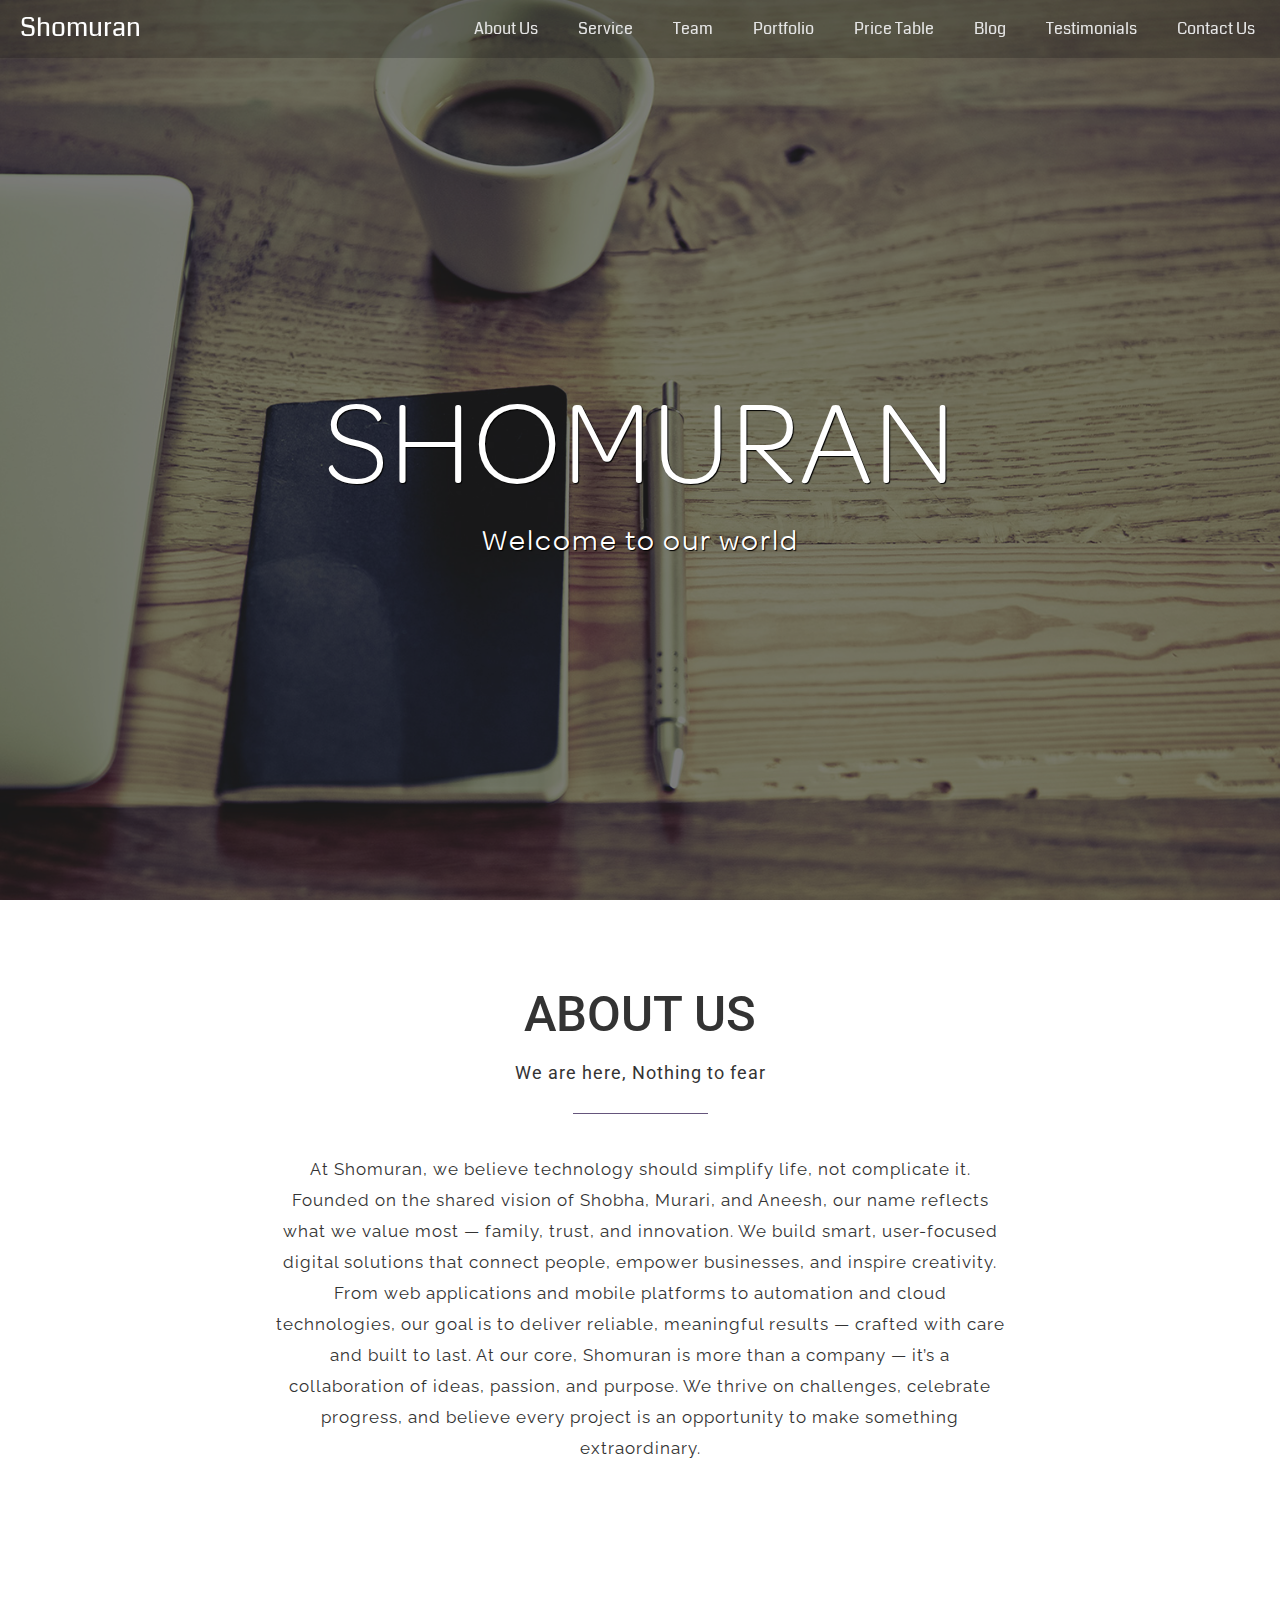
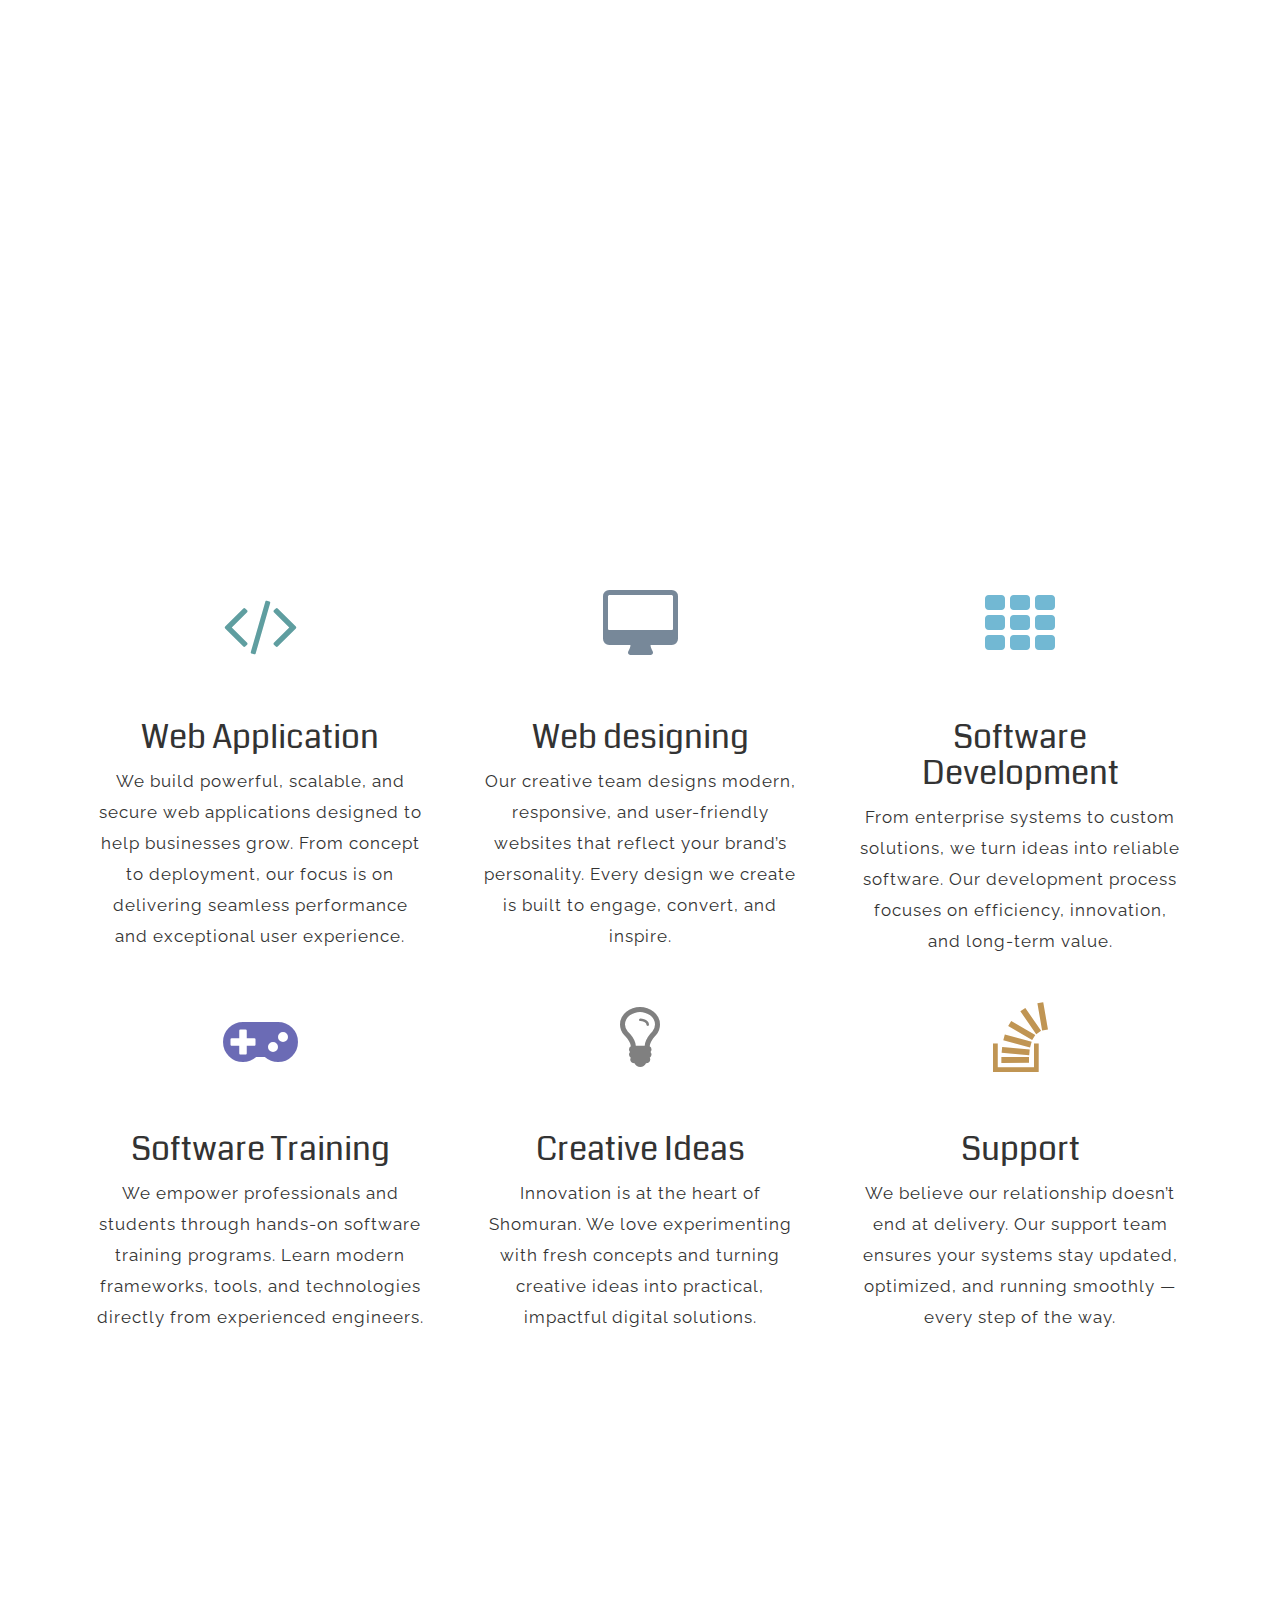
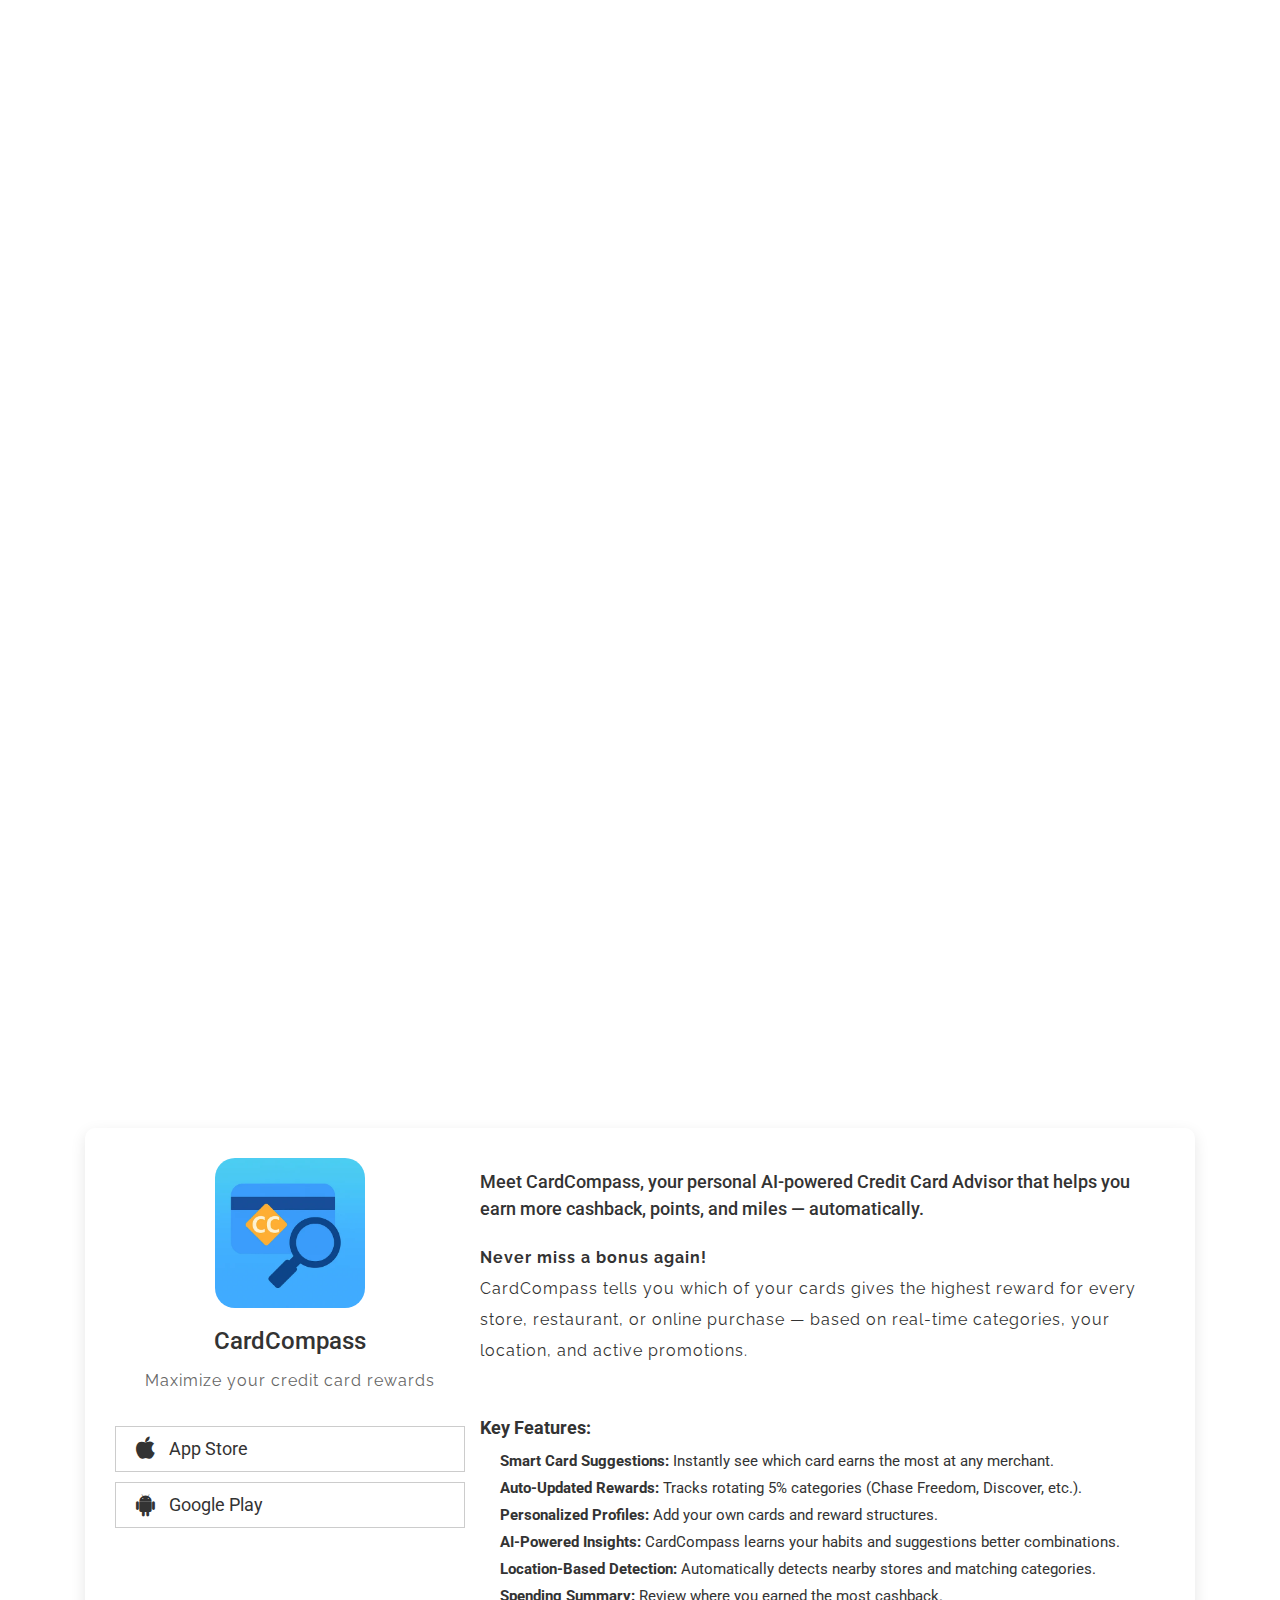
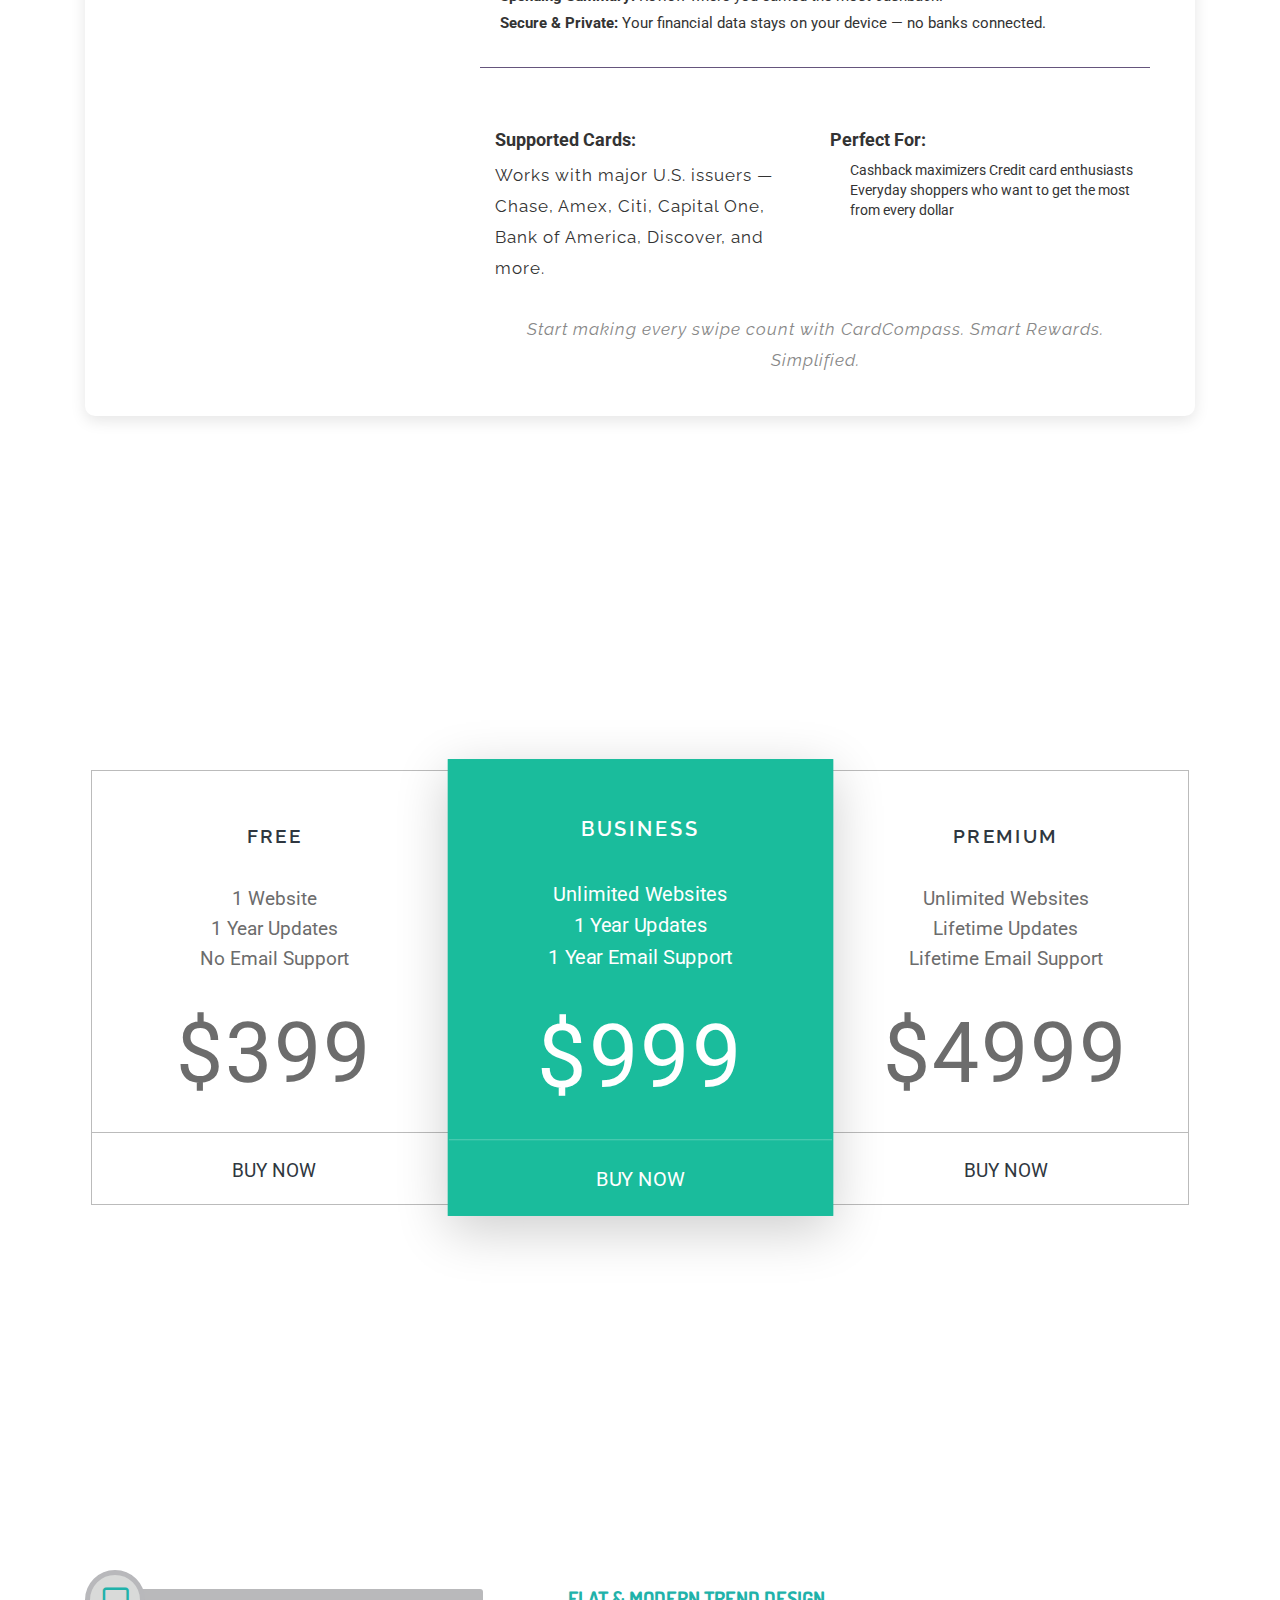
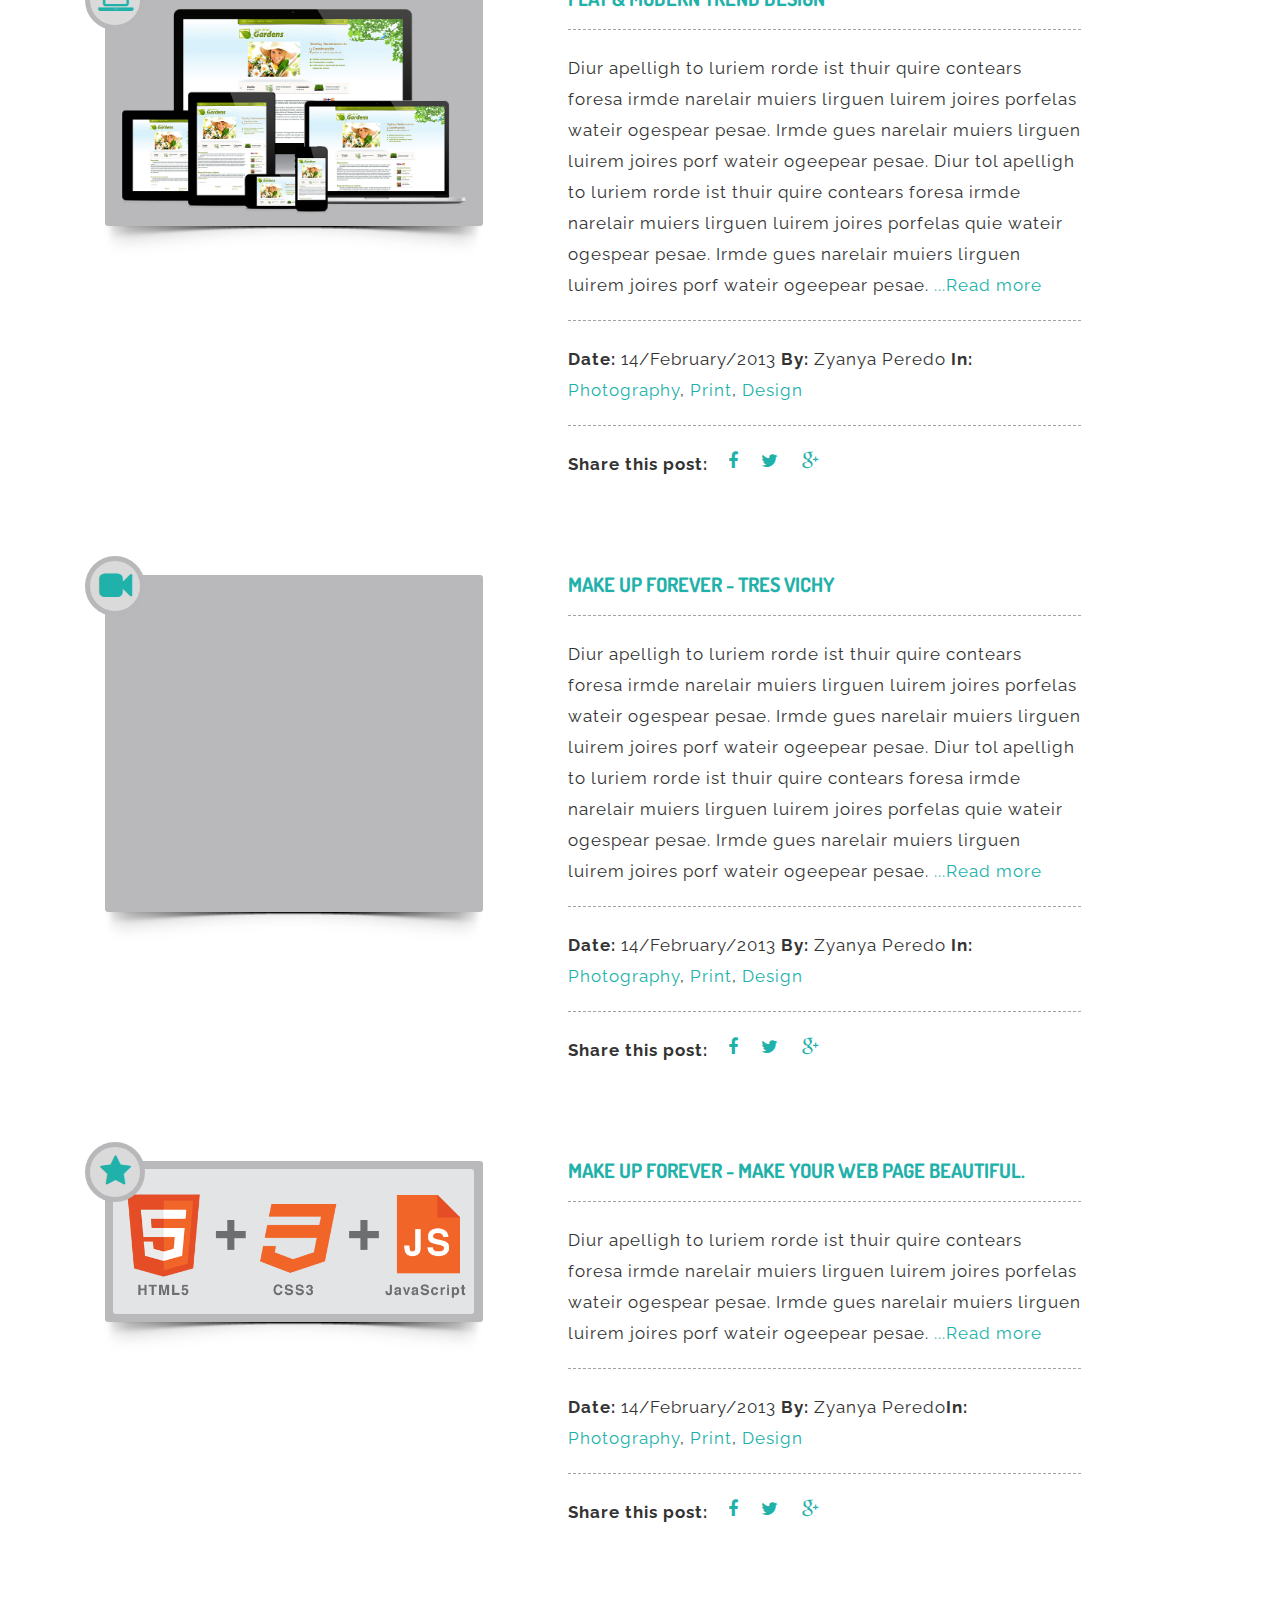
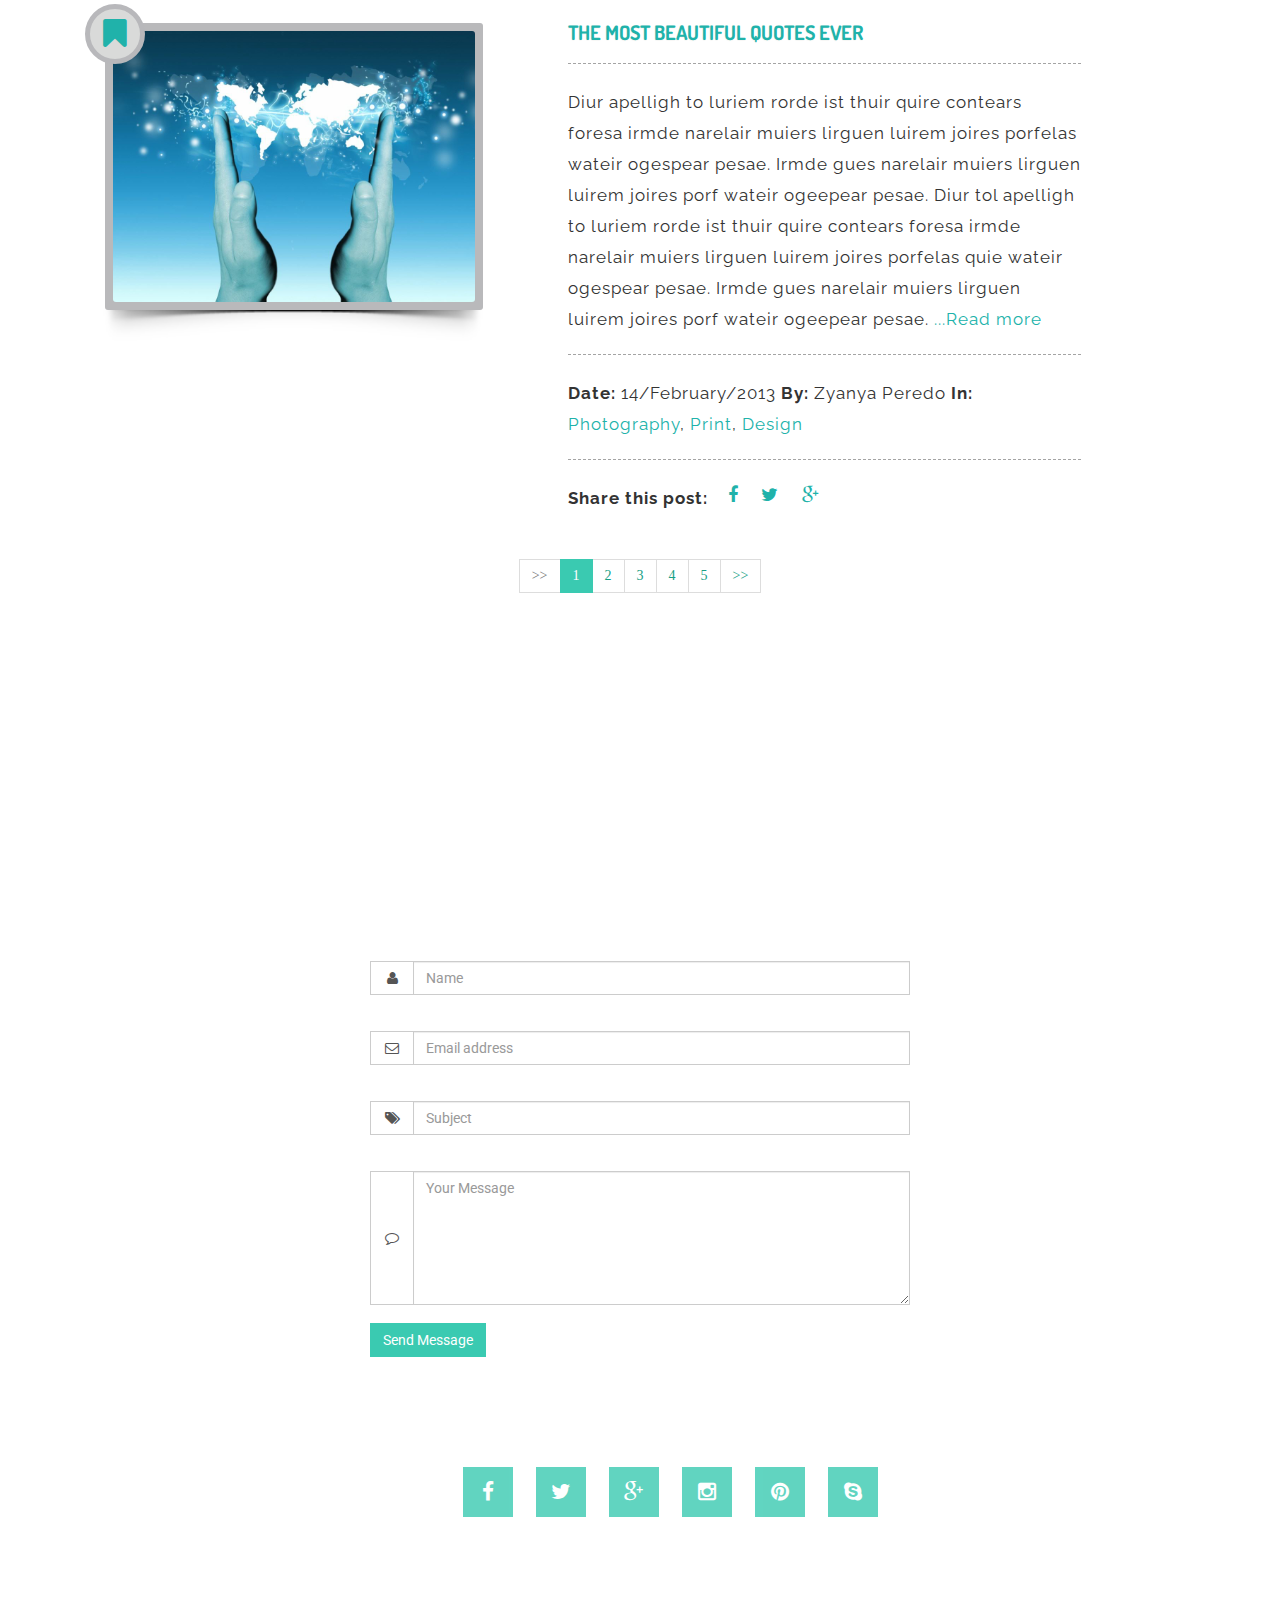
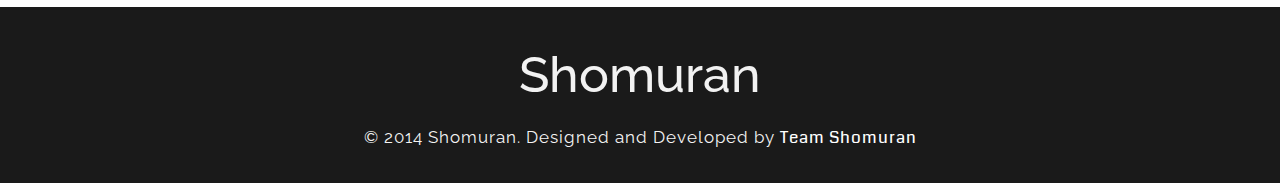
<file: index.html>
<!DOCTYPE html>
<html>

<head>
	<title>Shomuran</title>

	<!-- meta -->
	<meta charset="UTF-8">
	<meta name="viewport" content="width=device-width, initial-scale=1">

	<!-- css -->
	<link rel="stylesheet" href="css/bootstrap.min.css">
	<link rel="stylesheet" href="css/ionicons.min.css">
	<link rel="stylesheet" href="css/font-awesome.min.css">
	<link rel="stylesheet" href="css/owl.carousel.css">
	<link rel="stylesheet" href="css/owl.theme.css">
	<link rel="stylesheet" href="css/owl.transitions.css">
	<link rel="stylesheet" href="css/animate.css">
	<link rel="stylesheet" href="css/custom.css">

	<!-- js -->
	<script src="js/jquery.min.js"></script>
	<script src="js/bootstrap.min.js"></script>
	<script src="js/owl.carousel.min.js"></script>
	<script src="js/isotope.pkgd.min.js"></script>
	<script src="js/script.js"></script>
	<script src="js/wow.min.js"></script>
	<script src="js/jquery.actual.min.js"></script>
</head>

<body>
	<div id="wrapper">
		<div id="overlay-1">
			<section id="navigation">
				<nav class="navbar navbar-default navbar-fixed-top" role="navigation">
					<div class="container-fluid">
						<div class="navbar-header">
							<button type="button" class="navbar-toggle" data-toggle="collapse"
								data-target="#bs-example-navbar-collapse-1">
								<span class="ion-navicon"></span>
							</button>
							<a class="navbar-brand" href="#">Shomuran</a>
						</div>
						<div class="collapse navbar-collapse" id="bs-example-navbar-collapse-1">
							<ul class="nav navbar-nav navbar-right">
								<li><a href="#about">About Us</a></li>
								<li><a href="#our_service">Service</a></li>
								<li><a href="#team">Team</a></li>
								<li><a href="#portfolio">Portfolio</a></li>
								<li><a href="#price_table">Price Table</a></li>
								<li><a href="#blog">Blog</a></li>
								<li><a href="#testimonial">Testimonials</a></li>
								<li><a href="#contact">Contact us</a></li>
							</ul>
						</div> <!-- collapse navbar-collapse -->
					</div> <!-- container-fluid -->
				</nav> <!-- navbar -->
			</section> <!-- #navigation -->
			<section id="starting">
				<div class="text-center starting-text">
					<h1 class="rene">SHOMURAN</h1>
					<h2>Welcome to our world</h2>
				</div>
			</section>
			<div id="bottom" class="bottom text-center">
				<a href="#about"><i class="ion-ios7-arrow-down"></i></a>
			</div>
		</div><!-- overlay-1 -->
	</div> <!-- wrapper -->

	<!-- About Us -->
	<section id="about">
		<div class="container">
			<div class="row text-center" id="heading">
				<div class="col-md-6 col-md-offset-3 wow animated zoomInDown" id="heading-text">
					<h3>About Us</h3>
					<p>We are here, Nothing to fear</p>
					<hr class="full">
					<br />
				</div>
			</div> <!-- row -->
			<div class="row about-us-text">
				<div class="col-md-8 col-md-offset-2">
					<p class="text-center">At Shomuran, we believe technology should simplify life, not complicate it.
						Founded on the shared vision of Shobha, Murari, and Aneesh, our name reflects what we value most
						— family, trust, and innovation.

						We build smart, user-focused digital solutions that connect people, empower businesses, and
						inspire creativity.
						From web applications and mobile platforms to automation and cloud technologies, our goal is to
						deliver reliable, meaningful results — crafted with care and built to last.

						At our core, Shomuran is more than a company — it’s a collaboration of ideas, passion, and
						purpose. We thrive on challenges, celebrate progress, and believe every project is an
						opportunity to make something extraordinary.</p>
				</div>
			</div> <!-- row -->
			<div class="row main_content">
				<div class="col-md-4 wow animated zoomIn" data-wow-delay="0.1s">
					<figure>
						<img class="pro img-responsive center-block" src="img/3-col-icons-web.png">
					</figure>
					<h5 class="text-center">Web Development</h5>
					<div class="row">
						<div class="col-xs-12 text-center" style="border-right: 1px solid #f4f4f4">
							<div style="display: inline; width: 60px; height: 60px;">
								<input type="text" class="knob" data-readonly="true" value="90" data-width="60"
									data-height="60" data-fgcolor="#39CCCC" readonly="readonly"
									style="width: 34px; height: 20px; position: absolute; vertical-align: middle; margin-top: 20px; margin-left: -47px; border: 0px; font-weight: bold; font-style: normal; font-variant: normal; font-stretch: normal; font-size: 12px; line-height: normal; font-family: Arial; text-align: center; /* color: rgb(57, 204, 204); */ padding: 0px; -webkit-appearance: none; background: none;">
							</div>
						</div> <!-- col-xs-12 -->
					</div> <!-- row -->
				</div> <!-- col-md-4 -->

				<div class="col-md-4 wow animated zoomIn" data-wow-delay="0.1s">
					<figure>
						<img class="pro img-responsive center-block" src="img/3-col-icons-android.png">
					</figure>
					<h5 class="text-center">Android Development</h5>
					<div class="row">
						<div class="col-xs-12 text-center" style="border-right: 1px solid #f4f4f4">
							<div style="display: inline; width: 60px; height: 60px;">
								<input type="text" class="knob" data-readonly="true" value="80" data-width="60"
									data-height="60" data-fgcolor="#39CCCC" readonly="readonly"
									style="width: 34px; height: 20px; position: absolute; vertical-align: middle; margin-top: 20px; margin-left: -47px; border: 0px; font-weight: bold; font-style: normal; font-variant: normal; font-stretch: normal; font-size: 12px; line-height: normal; font-family: Arial; text-align: center; /* color: rgb(57, 204, 204); */ padding: 0px; -webkit-appearance: none; background: none;">
							</div>
						</div> <!-- col-xs-12 -->
					</div> <!-- row -->
				</div> <!-- col-md-4 -->

				<div class="col-md-4 wow animated zoomIn" data-wow-delay="0.1s">
					<figure>
						<img class="pro img-responsive center-block" src="img/3-col-icons-iphone.png">
					</figure>
					<h5 class="text-center">iOS Development</h5>
					<div class="row">
						<div class="col-xs-12 text-center" style="border-right: 1px solid #f4f4f4">
							<div style="display: inline; width: 60px; height: 60px;">
								<input type="text" class="knob" data-readonly="true" value="75" data-width="60"
									data-height="60" data-fgcolor="#39CCCC" readonly="readonly"
									style="width: 34px; height: 20px; position: absolute; vertical-align: middle; margin-top: 20px; margin-left: -47px; border: 0px; font-weight: bold; font-style: normal; font-variant: normal; font-stretch: normal; font-size: 12px; line-height: normal; font-family: Arial; text-align: center; /* color: rgb(57, 204, 204); */ padding: 0px; -webkit-appearance: none; background: none;">
							</div>
						</div> <!-- col-xs-12 -->
					</div> <!-- row -->
				</div> <!-- col-md-4 -->
			</div><!-- row main_content -->
		</div> <!-- container -->
	</section> <!-- about us -->

	<!-- Our service -->
	<section id="our_service">
		<div class="container">
			<div class="row text-center" id="heading">
				<div class="col-md-6 col-md-offset-3 wow animated zoomInDown" id="heading-text">
					<h3>Our Services</h3>
					<p>We are lucky to service people like you</p>
					<hr class="full">
					<br />
				</div>
			</div>
			<div class="main_content">
				<div class="services">
					<div class="row">
						<div class="col-sm-4 service">
							<div class="service-icon text-center">
								<i class="fa fa-code fa-5x"></i>
							</div>
							<div class="about-service">
								<h3 class="text-center">Web Application</h3>
								<p class="text-center">
									We build powerful, scalable, and secure web applications designed to help businesses
									grow. From concept to deployment, our focus is on delivering seamless performance
									and exceptional user experience.
								</p>
							</div>
						</div> <!-- col-sm-4 -->
						<div class="col-sm-4 service">
							<div class="service-icon text-center">
								<i class="fa fa-desktop fa-5x"></i>
							</div>
							<div class="about-service">
								<h3 class="text-center">Web designing</h3>
								<p class="text-center">
									Our creative team designs modern, responsive, and user-friendly websites that
									reflect your brand’s personality. Every design we create is built to engage,
									convert, and inspire.
								</p>
							</div>
						</div> <!-- col-sm-4 -->
						<div class="col-sm-4 service">
							<div class="service-icon text-center">
								<i class="fa fa-th fa-5x"></i>
							</div>
							<div class="about-service">
								<h3 class="text-center">Software Development</h3>
								<p class="text-center">
									From enterprise systems to custom solutions, we turn ideas into reliable software.
									Our development process focuses on efficiency, innovation, and long-term value.
								</p>
							</div>
						</div> <!-- col-sm-4 -->
					</div> <!-- row -->
					<div class="row">
						<div class="col-sm-4 service">
							<div class="service-icon text-center">
								<i class="fa fa-gamepad fa-5x"></i>
							</div>
							<div class="about-service">
								<h3 class="text-center">Software Training</h3>
								<p class="text-center">
									We empower professionals and students through hands-on software training programs.
									Learn modern frameworks, tools, and technologies directly from experienced
									engineers.
								</p>
							</div>
						</div> <!-- col-sm-4 -->
						<div class="col-sm-4 service">
							<div class="service-icon text-center">
								<i class="fa fa-lightbulb-o fa-5x"></i>
							</div>
							<div class="about-service">
								<h3 class="text-center">Creative Ideas</h3>
								<p class="text-center">
									Innovation is at the heart of Shomuran. We love experimenting with fresh concepts
									and turning creative ideas into practical, impactful digital solutions.
								</p>
							</div>
						</div> <!-- col-sm-4 -->
						<div class="col-sm-4 service">
							<div class="service-icon text-center">
								<i class="fa fa-stack-overflow fa-5x"></i>
							</div>
							<div class="about-service">
								<h3 class="text-center">Support</h3>
								<p class="text-center">
									We believe our relationship doesn’t end at delivery. Our support team ensures your
									systems stay updated, optimized, and running smoothly — every step of the way.
								</p>
							</div>
						</div> <!-- col-sm-4 -->
					</div> <!-- row -->
				</div> <!-- services -->
			</div> <!-- main_content -->
		</div> <!-- container -->
	</section> <!-- our_service -->

	<!-- Our Team -->
	<section id="team">
		<div class="container">
			<div class="team-members">
				<div class="row text-center" id="heading">
					<div class="col-md-6 col-md-offset-3 wow animated zoomInDown" id="heading-text">
						<h3>Our Team</h3>
						<p>We can satisfy your demand</p>
						<hr class="full">
						<br />
					</div>
				</div>
				<div class="row main_content">
					<div class="col-md-4 col-sm-6 text-center">
						<div class="row wow animated zoomIn" data-wow-delay="0.1s">
							<div class="col-md-8 col-md-offset-2">
								<img class="img-circle img-responsive center-block" src="img/shobha.jpg"
									alt="Shobha YM">
							</div>
						</div>
						<h4 class="wow animated fadeInUp" data-wow-delay="0.2s">Shobha YM</h4>
						<p class="member-title wow animated fadeIn" data-wow-delay="0.3s">Project Manager</p>
						<p class="team-member-description wow animated fadeIn" data-wow-delay="0.4s">Shobha is the
							engine that keeps projects running smoothly. Her blend of technical understanding and
							people-first leadership ensures that every project meets its goals with clarity, quality,
							and purpose.
							She excels at bridging communication between teams and clients, fostering trust, and
							delivering results that exceed expectations.

							Her focus on structure, empathy, and collaboration defines the culture at Shomuran.</p>
						<div class="row text-center wow animated fadeInDown" data-wow-delay="0.5s">
							<div class="team-member-contact">
								<a href="#" data-toggle="tooltip" title="Contact with Facebook" class="team-facebook">
									<i class="fa fa-facebook"></i>
								</a>

								<a href="#" data-toggle="tooltip" title="Contact with Twitter" class="team-twitter">
									<i class="fa fa-twitter"></i>
								</a>

								<a href="#" data-toggle="tooltip" title="Contact with Google-plus"
									class="team-google-plus">
									<i class="fa fa-google-plus"></i>
								</a>
							</div>
						</div>
					</div> <!-- col-md-4 -->
					<!-- <div class="col-md-4 col-sm-6 text-center">
				    		<div class= "row wow animated zoomIn" data-wow-delay="0.6s">
				    			<div class= "col-md-8 col-md-offset-2">
				    				<img class="img-circle img-responsive center-block" src="img/murari_white.png" alt= "Murari Chakrakodi" >
				    			</div>
				    		</div>
				        	<h4 class= "wow animated fadeInUp" data-wow-delay= "0.7s">Murari Chakrakodi</h4>
				        	<p class= "member-title wow animated fadeIn" data-wow-delay= "0.8s">Head Of Ideas</p>
				        	<p class= "team-member-description wow animated fadeIn" data-wow-delay= "0.9s">Murari is the visionary behind Shomuran. With deep expertise in software architecture and full-stack development, he combines strategic thinking with hands-on engineering to bring bold ideas to life.
                                He leads the design of scalable systems, intelligent automation, and seamless user experiences that power Shomuran's solutions.

                                Driven by curiosity and precision, Murari believes that technology should empower people — not overwhelm them.</p>
				        	<div class= "row text-center wow animated fadeInDown" data-wow-delay= "0.5s">	
				        		<div class= "team-member-contact">
				        			<a href="#" data-toggle="tooltip" title="Contact with Facebook" class= "team-facebook">
				        				<i class="fa fa-facebook"></i>
				        			</a>
				        			<a href="#" data-toggle="tooltip" title="Contact with Twitter" class= "team-twitter">
				        				<i class="fa fa-twitter"></i>
				        			</a>
				        			<a href="#" data-toggle="tooltip" title="Contact with Google-plus"class= "team-google-plus">
				        				<i class="fa fa-google-plus"></i>
				        			</a>
				        		</div>
				        	</div>
				    	</div> --> <!-- col-md-4 -->
					<!-- <div class="col-md-4 col-sm-6 text-center">
				    		<div class= "row wow animated zoomIn" data-wow-delay="1.1s">
				    			<div class="col-md-8 col-md-offset-2">
				    				<img class="img-circle img-responsive center-block" src="img/aneesh_white.png" alt= "Aneesh Chakrakodi" >
				    			</div>
				    		</div>
				        	<h4 class="wow animated fadeInUp" data-wow-delay= "1.2s">Aneesh Chakrakodi</h4>
				        	<p class= "member-title wow animated fadeIn" data-wow-delay= "1.3s">Developer</p>
				        	<p class= "team-member-description wow animated fadeIn" data-wow-delay= "1.4s">Aneesh represents the next generation of innovation at Shomuran. Passionate about design, coding, and emerging technologies, he brings fresh perspective and creativity to every idea.
                                He actively contributes to UI concepts, testing new features, and shaping digital experiences that are intuitive and modern.

                                Aneesh reminds the team that great technology is built not just with skill — but with imagination.</p>
				        	<div class= "row text-center wow animated fadeInDown" data-wow-delay= "0.5s">	
				        		<div class= "team-member-contact">
				        			<a href="#" data-toggle="tooltip" title="Contact with Facebook" class= "team-facebook">
				        				<i class="fa fa-facebook"></i>
				        			</a>
				        		
				        			<a href="#" data-toggle="tooltip" title="Contact with Twitter" class= "team-twitter">
				        				<i class="fa fa-twitter"></i>
				        			</a>
				        		
				        			<a href="#" data-toggle="tooltip" title="Contact with Google-plus"class= "team-google-plus">
				        				<i class="fa fa-google-plus"></i>
				        			</a>
				        		</div>
				        	</div>
				      	</div> --> <!-- col-md-4 -->
				</div> <!-- row main_content -->
			</div> <!-- team-members -->
		</div> <!-- container -->
	</section> <!-- team -->

	<!-- Portfolio -->
	<section id="portfolio">
		<div class="container">
			<div class="row text-center" id="heading">
				<div class="col-md-6 col-md-offset-3 wow animated zoomInDown" id="heading-text">
					<h3>Our Works</h3>
					<p>Take a look, Taste our cook</p>
					<hr class="full">
					<br />
				</div>
			</div>
			<div class="main_content">
				<div class="row port">

				</div> <!-- row -->
				<div class="row">
					<div class="isotope" id="port-items">

						<div class="col-md-12 element-item app" data-category="app">
							<div class="cardcompass-showcase text-left"
								style="background: #fff; padding: 30px; border-radius: 10px; box-shadow: 0 5px 15px rgba(0,0,0,0.1);">
								<div class="row">
									<div class="col-md-4 text-center">
										<img src="img/CardCompass_Logo.png" alt="CardCompass Logo"
											class="img-responsive center-block"
											style="width: 150px; height: 150px; border-radius: 20px; margin: 0 auto 20px;">
										<h3 style="margin-top: 0;">CardCompass</h3>
										<p style="font-size: 16px; color: #666;">Maximize your credit card rewards</p>
										<br>
										<a href="https://apps.apple.com/us/app/cardcompass-by-shomuran/id6755053031"
											class="btn btn-default btn-lg"
											style="margin-bottom: 10px; width: 100%; text-align: left; padding-left: 20px;"><i
												class="fa fa-apple fa-lg" style="margin-right: 10px;"></i> App Store</a>
										<a href="https://play.google.com/store/apps/details?id=com.shomuran.cardcompass"
											class="btn btn-default btn-lg"
											style="margin-bottom: 10px; width: 100%; text-align: left; padding-left: 20px;"><i
												class="fa fa-android fa-lg" style="margin-right: 10px;"></i> Google
											Play</a>
									</div>
									<div class="col-md-8">
										<h4 style="line-height: 1.5;">Meet CardCompass, your personal AI-powered Credit
											Card Advisor that helps you earn more cashback, points, and miles —
											automatically.</h4>
										<p style="margin-top: 20px; font-size: 16px;"><strong>Never miss a bonus
												again!</strong><br>CardCompass tells you which of your cards gives the
											highest reward for every store, restaurant, or online purchase — based on
											real-time categories, your location, and active promotions.</p>

										<h5 style="margin-top: 30px; font-weight: bold;">Key Features:</h5>
										<ul
											style="list-style-type: disc; padding-left: 20px; font-size: 15px; line-height: 1.8;">
											<li><strong>Smart Card Suggestions:</strong> Instantly see which card earns
												the most at any merchant.</li>
											<li><strong>Auto-Updated Rewards:</strong> Tracks rotating 5% categories
												(Chase Freedom, Discover, etc.).</li>
											<li><strong>Personalized Profiles:</strong> Add your own cards and reward
												structures.</li>
											<li><strong>AI-Powered Insights:</strong> CardCompass learns your habits and
												suggestions better combinations.</li>
											<li><strong>Location-Based Detection:</strong> Automatically detects nearby
												stores and matching categories.</li>
											<li><strong>Spending Summary:</strong> Review where you earned the most
												cashback.</li>
											<li><strong>Secure & Private:</strong> Your financial data stays on your
												device — no banks connected.</li>
										</ul>

										<hr style="margin: 30px 0;">

										<div class="row">
											<div class="col-sm-6">
												<h5 style="font-weight: bold;">Supported Cards:</h5>
												<p>Works with major U.S. issuers — Chase, Amex, Citi, Capital One, Bank
													of America, Discover, and more.</p>
											</div>
											<div class="col-sm-6">
												<h5 style="font-weight: bold;">Perfect For:</h5>
												<ul style="list-style-type: disc; padding-left: 20px;">
													<li>Cashback maximizers</li>
													<li>Credit card enthusiasts</li>
													<li>Everyday shoppers who want to get the most from every dollar
													</li>
												</ul>
											</div>
										</div>
										<p
											style="margin-top: 20px; font-style: italic; text-align: center; color: #888;">
											Start making every swipe count with CardCompass. Smart Rewards. Simplified.
										</p>
									</div>
								</div>
							</div>
						</div>


					</div> <!-- isotope -->
				</div> <!-- row -->
			</div> <!-- main_content -->
		</div> <!-- container -->
	</section> <!-- portfolio -->

	<!-- Price-Table -->
	<section id="price_table">
		<div class="container">
			<div class="row text-center" id="heading">
				<div class="col-md-6 col-md-offset-3 wow animated zoomInDown" id="heading-text">
					<h3>Price Table</h3>
					<p>So flexible, More comfortable</p>
					<hr class="full">
					<br />
				</div>
			</div> <!-- row -->
			<div class="row main_content">
				<ul class="price-table-chart">
					<li>
						<a href="#">
							<strong>Free</strong>
							<span class="price_table-description">1 Website</span>
							<span class="price_table-description">1 Year Updates</span>
							<span class="price_table-description">No Email Support</span>
							<big class="price_table-price">$399</big>
							<span class="price_table-button">Buy Now</span>
						</a>
					</li>

					<li>
						<a href="#">
							<strong>Business</strong>
							<span class="price_table-description">Unlimited Websites</span>
							<span class="price_table-description">1 Year Updates</span>
							<span class="price_table-description">1 Year Email Support</span>
							<big class="price_table-price">$999</big>
							<span class="price_table-button">Buy Now</span>
						</a>
					</li>

					<li>
						<a href="#">
							<strong>Premium</strong>
							<span class="price_table-description">Unlimited Websites</span>
							<span class="price_table-description">Lifetime Updates</span>
							<span class="price_table-description">Lifetime Email Support</span>
							<big class="price_table-price">$4999</big>
							<span class="price_table-button">Buy Now</span>
						</a>
					</li>
				</ul>
			</div> <!-- row main_content -->
		</div> <!-- container -->
	</section> <!-- price_table -->

	<!-- Blog -->
	<section id="blog">
		<div class="container">
			<div class="row text-center" id="heading">
				<div class="bg-image">
					<div class="col-md-6 col-md-offset-3 wow animated zoomInDown" id="heading-text">
						<h3>Our Blog</h3>
						<p>Sharing knowledge, Accepting challenge.</p>
						<hr class="full">
						<br />
					</div>
				</div>
			</div>
			<div class="row post">
				<div class="main_content">
					<div class="post-thumbnail col-md-5">
						<div class="frame">
							<div class="post-format">
								<span class="icon-picture">
									<i class="fa fa-laptop"></i>
								</span>
							</div>
							<a href="#"><img class="img-responsive" src="img/design1.png" alt="" /></a>
						</div>
						<img class="hidden-xs post-shadow" src="img/post-shadow.png" alt="" />
					</div>
					<div class="post-excerpt col-md-7">
						<h2 class="title"><a href="#">FLAT &amp; MODERN TREND DESIGN</a></h2>
						<div class="line-dotted"></div>
						<p>
							Diur apelligh to luriem rorde ist thuir quire contears foresa irmde narelair muiers lirguen
							luirem joires porfelas wateir ogespear pesae. Irmde gues narelair muiers lirguen luirem
							joires porf wateir ogeepear pesae. Diur tol apelligh to luriem rorde ist thuir quire
							contears foresa irmde narelair muiers lirguen luirem joires porfelas quie wateir ogespear
							pesae. Irmde gues narelair muiers lirguen luirem joires porf wateir ogeepear pesae.
							<a href="#">...Read more</a>
						</p>
						<div class="line-dotted"></div>
						<p class="meta">
							<strong>Date:</strong> 14/February/2013 <strong>By:</strong> Zyanya Peredo <strong>In:
							</strong><a href="#">Photography</a>, <a href="#">Print</a>, <a href="#">Design</a>
						</p>
						<div class="line-dotted"></div>
						<div class="post-share">
							<p>Share this post:</p>
							<ul>
								<li>
									<a href="#" data-toggle="tooltip" title="Contact with Facebook"
										class="team-facebook">
										<i class="fa fa-facebook"></i>
									</a>
								</li>
								<li>
									<a href="#" data-toggle="tooltip" title="Contact with Twitter" class="team-twitter">
										<i class="fa fa-twitter"></i>
									</a>
								</li>
								<li>
									<a href="#" data-toggle="tooltip" title="Contact with Google-plus"
										class="team-google-plus">
										<i class="fa fa-google-plus"></i>
									</a>
								</li>
							</ul>
						</div>
					</div>
				</div>
			</div>
			<div class="row post">
				<div class="main_content">
					<div class="post-thumbnail col-md-5">
						<div class="frame">
							<div class="post-format image">
								<span class="icon-facetime-video">
									<i class="fa fa-video-camera"></i>
								</span>
							</div>
							<div class="vimeo-video" rel="" data-width="500" data-height="400">
								<iframe width="420" height="315" src="//www.youtube.com/embed/DN__D5ixme0"
									frameborder="0" allowfullscreen></iframe>
							</div>
						</div>
						<img class="hidden-xs post-shadow" src="img/post-shadow.png" alt="" />
					</div>
					<div class="post-excerpt col-md-7">
						<h2 class="title">
							<a href="#">Make up forever - tres vichy</a>
						</h2>
						<div class="line-dotted">
						</div>
						<p>
							Diur apelligh to luriem rorde ist thuir quire contears foresa irmde narelair muiers lirguen
							luirem joires porfelas wateir ogespear pesae. Irmde gues narelair muiers lirguen luirem
							joires porf wateir ogeepear pesae. Diur tol apelligh to luriem rorde ist thuir quire
							contears foresa irmde narelair muiers lirguen luirem joires porfelas quie wateir ogespear
							pesae. Irmde gues narelair muiers lirguen luirem joires porf wateir ogeepear pesae.
							<a href="#">...Read more</a>
						</p>
						<div class="line-dotted"></div>
						<p class="meta"><strong>Date: </strong>14/February/2013 <strong>By: </strong>Zyanya Peredo
							<strong>In: </strong><a href="#">Photography</a>, <a href="#">Print</a>, <a
								href="#">Design</a>
						</p>
						<div class="line-dotted"></div>
						<div class="post-share">
							<p>Share this post:</p>
							<ul>
								<li>
									<a href="#" data-toggle="tooltip" title="Contact with Facebook"
										class="team-facebook">
										<i class="fa fa-facebook"></i>
									</a>
								</li>
								<li>
									<a href="#" data-toggle="tooltip" title="Contact with Twitter" class="team-twitter">
										<i class="fa fa-twitter"></i>
									</a>
								</li>
								<li>
									<a href="#" data-toggle="tooltip" title="Contact with Google-plus"
										class="team-google-plus">
										<i class="fa fa-google-plus"></i>
									</a>
								</li>
							</ul>
						</div>
					</div>
				</div>
			</div>
			<div class="row post">
				<div class="main_content">
					<div class="post-thumbnail col-md-5">
						<div class="frame">
							<div class="post-format quote">
								<span class="icon-camera-retro">
									<i class="fa fa-star"></i>
								</span>
							</div>
							<a href="#"><img class="img-responsive" src="img/blog3.png" alt="" /></a>
						</div>
						<img class="hidden-xs post-shadow" src="img/post-shadow.png" alt="" />
					</div>
					<div class="post-excerpt col-md-7">
						<h2 class="title">
							<a href="#">Make up forever - Make your web page beautiful.</a>
						</h2>
						<div class="line-dotted"></div>
						<p>
							Diur apelligh to luriem rorde ist thuir quire contears foresa irmde narelair muiers lirguen
							luirem joires porfelas wateir ogespear pesae. Irmde gues narelair muiers lirguen luirem
							joires porf wateir ogeepear pesae.
							<a href="#">...Read more</a>
						</p>
						<div class="line-dotted"></div>
						<p class="meta"><strong>Date: </strong>14/February/2013 <strong>By: </strong>Zyanya
							Peredo<strong>In: </strong><a href="#">Photography</a>, <a href="#">Print</a>, <a
								href="#">Design</a>
						</p>
						<div class="line-dotted"></div>
						<div class="post-share">
							<p>Share this post:</p>
							<ul>
								<li>
									<a href="#" data-toggle="tooltip" title="Contact with Facebook"
										class="team-facebook">
										<i class="fa fa-facebook"></i>
									</a>
								</li>
								<li>
									<a href="#" data-toggle="tooltip" title="Contact with Twitter" class="team-twitter">
										<i class="fa fa-twitter"></i>
									</a>
								</li>
								<li>
									<a href="#" data-toggle="tooltip" title="Contact with Google-plus"
										class="team-google-plus">
										<i class="fa fa-google-plus"></i>
									</a>
								</li>
							</ul>
						</div>
					</div>
				</div>
			</div>
			<div class="row post">
				<div class="main_content">
					<div class="post-thumbnail col-md-5">
						<div class="frame">
							<div class="post-format gallery">
								<span class="icon-quote-left">
									<i class="fa fa-bookmark"></i>
								</span>
							</div>
							<a href="#"><img class="img-responsive" src="img/global_focus.jpg" alt="" /></a>
						</div>
						<img class="hidden-xs post-shadow" src="img/post-shadow.png" alt="" />
					</div>
					<div class="post-excerpt col-md-7">
						<h2 class="title">
							<a href="#">The most beautiful quotes ever</a>
						</h2>
						<div class="line-dotted"></div>
						<p>
							Diur apelligh to luriem rorde ist thuir quire contears foresa irmde narelair muiers lirguen
							luirem joires porfelas wateir ogespear pesae. Irmde gues narelair muiers lirguen luirem
							joires porf wateir ogeepear pesae. Diur tol apelligh to luriem rorde ist thuir quire
							contears foresa irmde narelair muiers lirguen luirem joires porfelas quie wateir ogespear
							pesae. Irmde gues narelair muiers lirguen luirem joires porf wateir ogeepear pesae.
							<a href="#">...Read more</a>
						</p>
						<div class="line-dotted"></div>
						<p class="meta"><strong>Date:</strong> 14/February/2013 <strong>By:</strong> Zyanya Peredo
							<strong>In:</strong> <a href="#">Photography</a>, <a href="#">Print</a>, <a
								href="#">Design</a>
						</p>
						<div class="line-dotted"></div>
						<div class="post-share">
							<p>Share this post:</p>
							<ul>
								<li>
									<a href="#" data-toggle="tooltip" title="Contact with Facebook"
										class="team-facebook">
										<i class="fa fa-facebook"></i>
									</a>
								</li>
								<li>
									<a href="#" data-toggle="tooltip" title="Contact with Twitter" class="team-twitter">
										<i class="fa fa-twitter"></i>
									</a>
								</li>
								<li>
									<a href="#" data-toggle="tooltip" title="Contact with Google-plus"
										class="team-google-plus">
										<i class="fa fa-google-plus"></i>
									</a>
								</li>
							</ul>
						</div>
					</div>
				</div>
			</div>
			<div class="row">
				<div class="col-md-6 col-md-offset-3 text-center">
					<ul class="pagination">
						<li class="disabled"><a href="#">&gt;&gt;</a></li>
						<li class="active"><a href="#">1 <span class="sr-only">(current)</span></a></li>
						<li><a href="#">2</a></li>
						<li><a href="#">3</a></li>
						<li><a href="#">4</a></li>
						<li><a href="#">5</a></li>
						<li><a href="#">>></a></li>
					</ul>
				</div>
			</div>
		</div> <!-- container -->
	</section> <!-- blog -->

	<!-- Clients -->
	<!-- <section id= "testimonial">
	    	<div class= "container">
	    		<div class= "row text-center" id= "heading">
	    			<div class= "bg-image col-md-12">
	    				<div class= "col-md-6 col-md-offset-3 wow animated zoomInDown" id= "heading-text">
		        			<h3>Testimonials</h3>
		                	<p>Their satisfication, Our inspiration.</p>
		                	<hr class= "full">
		                	<br/>
		        		</div>
	    			</div>
	    		</div>
	    		<div class= "row main_content">
	    			<div class= "col-md-6 col-md-offset-3">
	    				<div id="client-speech" class="owl-carousel owl-theme">
							<div class="item">
								<div class= "row">
									<div class= "col-md-6 col-md-offset-3">
										<img class= "img-circle img-responsive center-block" src="img/client1.png">
									</div>	
									<div class= "col-md-12">
										<p class= "client-comment text-center">
											When you form a team, why do you try to form a team? Because teamwork builds trust and trust builds speed.
										</p>
									</div>
								</div>
								<div class= "row text-center">
									<p class= "client-name text-center"> ----- Noona Nuengthida Sophon</p>
								</div>
							</div>
							<div class="item">
								<div class= "row">
									<div class= "col-md-6 col-md-offset-3">
										<img class= "img-circle img-responsive center-block" src="img/client2.jpg">
									</div>
									<div class= "col-md-12">
										<p class= "client-comment text-center">
											I am constantly being asked about individuals.&nbsp;The only way to win is as a team. Football is not about one or two or three star players.
										</p>
									</div>
								</div>
								<div class= "row text-center">
									<p class= "client-name">-----Md. Aminul Islam Bhuiyan</p>
								</div>
							</div>
							<div class="item">
								<div class= "row">
									<div class= "col-md-6 col-md-offset-3">
										<img class= "img-circle img-responsive center-block" src="img/client3.png">
									</div>
									<div class= "col-md-12">
										<p class= "client-comment text-center">
											Individual commitment to a group effort- that is what makes a team work, a company work, a society work, a civilisation work.
										</p>
									</div>
								</div>
								<div class= "row text-center">
									<p class= "client-name">-----  Jenifar Pink</p>
								</div>
							</div>
						</div>
	    			</div>
	    		</div>
	    	</div>	
	    </section> --> <!-- clients -->

	<!-- contact -->
	<section id="contact">
		<div class="container">
			<div class="row text-center" id="heading">
				<div class="bg-image">
					<div class="col-lg-6 col-lg-offset-3 share-text wow animated zoomInDown" id="heading-text">
						<h3 class="text-center">Stay Connected</h3>
						<p>We want to connect people like you.</p>
						<hr class="full">
						<br />
					</div>
				</div>
			</div>
			<div class="row text-center main_content">
				<div class="col-md-6 col-md-offset-3 text-center">
					<form method="POST" action="https://formspree.io/f/mreaqkyr">
						<div class="form">
							<div class="input-group margin-bottom-sm">
								<span class="input-group-addon">
									<i class="fa fa-user fa-fw"></i>
								</span>
								<input class="form-control" type="text" name="name" placeholder="Name" required>
							</div>
							<div class="input-group margin-bottom-sm">
								<span class="input-group-addon">
									<i class="fa fa-envelope-o fa-fw"></i>
								</span>
								<input class="form-control" type="email" name="email" placeholder="Email address"
									required>
							</div>
							<div class="input-group margin-bottom-sm">
								<span class="input-group-addon">
									<i class="fa fa-tags fa-fw"></i>
								</span>
								<input class="form-control" type="text" name="subject" placeholder="Subject">
							</div>
						</div>
						<div class="input-group margin-bottom-sm">
							<span class="input-group-addon">
								<i class="fa fa-comment-o fa-fw"></i>
							</span>
							<textarea class="form-control" rows="6" name="message" placeholder="Your Message"
								required></textarea>
						</div>
						<input class="btn btn-primary send" type="submit" value="Send Message">
					</form>
				</div>
			</div>
			<div class="row">
				<div class="col-md-6 col-md-offset-3 text-center">
					<ul class="socials-icons">
						<li>
							<a href="#" data-toggle="tooltip" title="Share in Facebook" class="facebook"><i
									class="fa fa-facebook"></i></a>
						</li>
						<li>
							<a href="#" data-toggle="tooltip" title="Share in Twitter" class="twitter"><i
									class="fa fa-twitter"></i></a>
						</li>
						<li>
							<a href="#" data-toggle="tooltip" title="Share in Google +" class="google-plus"><i
									class="fa fa-google-plus"></i></a>
						</li>
						<li>
							<a href="#" data-toggle="tooltip" title="Share in Instagram" class="instagram"><i
									class="fa fa-instagram"></i></a>
						</li>
						<li>
							<a href="#" data-toggle="tooltip" title="Share in Pinterest" class="pinterest"><i
									class="fa fa-pinterest"></i></a>
						</li>
						<li>
							<a href="#" data-toggle="tooltip" title="Connect with Skype" class="skype"><i
									class="fa fa-skype"></i></a>
						</li>
					</ul>
				</div>
			</div>
		</div>
	</section> <!-- contacts -->

	<!-- footer -->
	<section id="footer" class="main-footer">
		<div class="row">
			<div class="logo text-center">
				<h1>Shomuran</h1>
			</div>
		</div>
		<div class="row">
			<div class="copyright text-center">
				<p> © 2014 Shomuran. Designed and Developed by <a href="https://shomuran.com"><span class="theme">Team
							Shomuran</span></a></p>
			</div>
		</div>
	</section><!-- footer -->

	<!-- js -->
	<script>
		$(document).ready(function () {
			$("#client-speech").owlCarousel({
				autoPlay: 3000,
				navigation: false, // Show next and prev buttons
				slideSpeed: 700,
				paginationSpeed: 1000,
				singleItem: true
			});
		});
	</script>
	<script>
		new WOW().init();
	</script>
	<script>
		$(function () {
			// init Isotope
			var $container = $('.isotope').isotope
				({
					itemSelector: '.element-item',
					layoutMode: 'fitRows'
				});


			// bind filter button click
			$('#filters').on('click', 'button', function () {
				var filterValue = $(this).attr('data-filter');
				// use filterFn if matches value
				$container.isotope({ filter: filterValue });
			});

			// change is-checked class on buttons
			$('.button-group').each(function (i, buttonGroup) {
				var $buttonGroup = $(buttonGroup);
				$buttonGroup.on('click', 'button', function () {
					$buttonGroup.find('.is-checked').removeClass('is-checked');
					$(this).addClass('is-checked');
				});
			});

		});
	</script>
	<script src="js/jquery-ui-1.10.3.min.js"></script>
	<script src="js/jquery.knob.js"></script>
	<script src="js/daterangepicker.js"></script>
	<script src="js/bootstrap3-wysihtml5.all.min.js"></script>
	<script src="js/dashboard.js"></script>

</body>

</html>
</file>
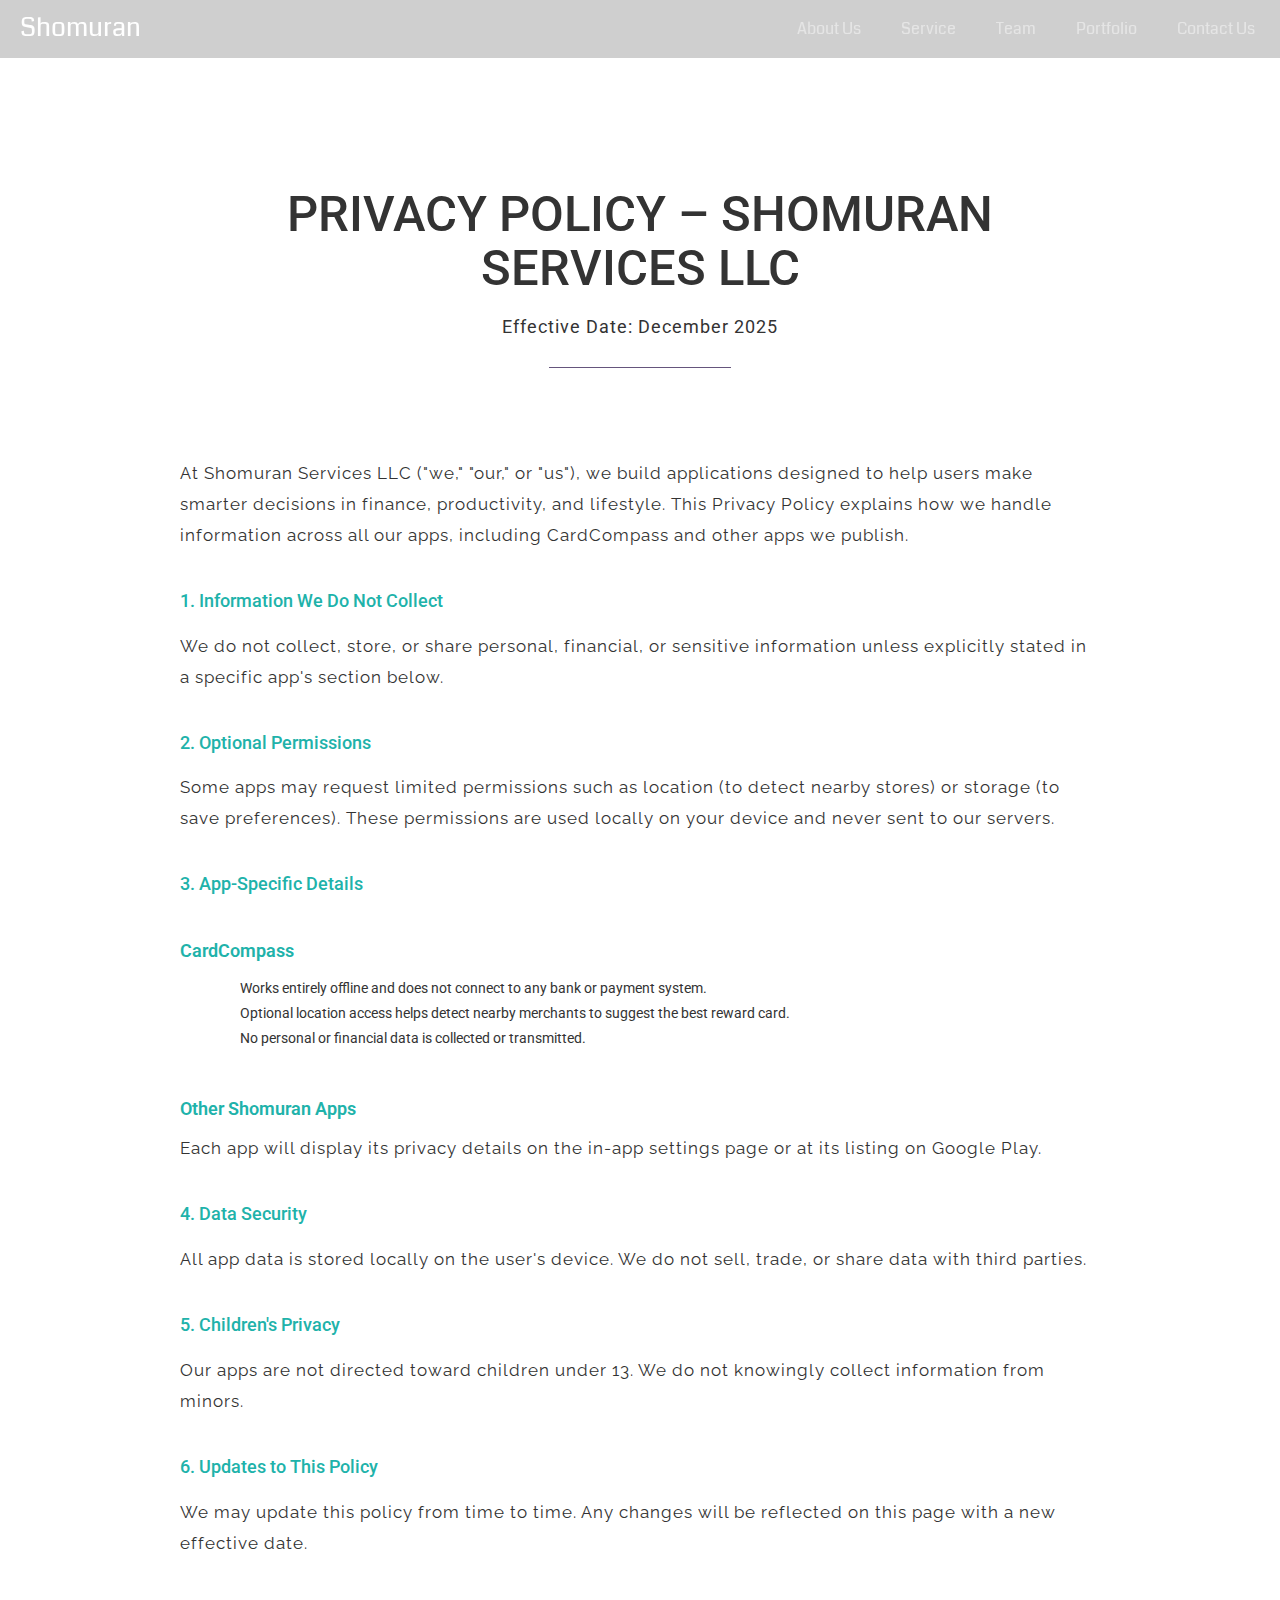
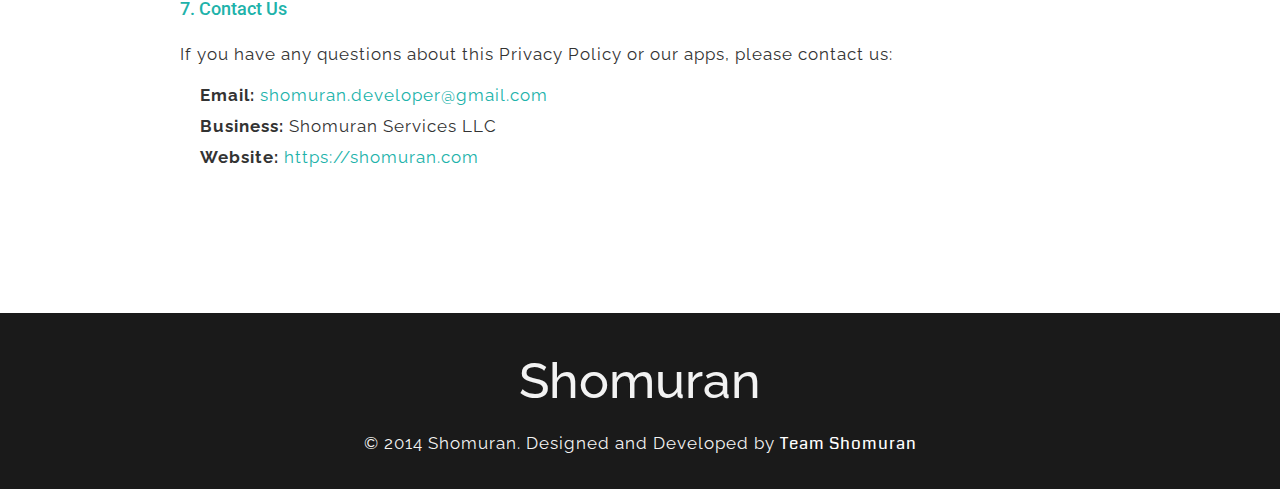
<file: privacy.html>
<!DOCTYPE html>
<html>
	<head>
		<title>Privacy Policy – Shomuran Services LLC</title>

		<!-- meta -->
		<meta charset="UTF-8">
	    <meta name="viewport" content="width=device-width, initial-scale=1">

	    <!-- css -->
		<link rel="stylesheet" href="css/bootstrap.min.css">
		<link rel="stylesheet" href="css/ionicons.min.css">
		<link rel="stylesheet" href="css/font-awesome.min.css">
		<link rel="stylesheet" href="css/owl.carousel.css">
		<link rel="stylesheet" href="css/owl.theme.css">
		<link rel="stylesheet" href="css/owl.transitions.css">
	    <link rel="stylesheet" href="css/animate.css">
	    <link rel="stylesheet" href="css/custom.css">

	    <!-- js -->
	    <script src="js/jquery.min.js"></script>
	    <script src="js/bootstrap.min.js"></script>
	</head>

	<body>
		<div id="wrapper">
			<div id="overlay-1">
				<section id="navigation">
					<nav class="navbar navbar-default navbar-fixed-top" role="navigation">
	  					<div class="container-fluid">
	    					<div class="navbar-header">
	      						<button type="button" class="navbar-toggle" data-toggle="collapse" data-target="#bs-example-navbar-collapse-1">
					        		<span class="ion-navicon"></span>
					      		</button>
					      		<a class="navbar-brand" href="index.html">Shomuran</a>
					    	</div>
	    					<div class="collapse navbar-collapse" id="bs-example-navbar-collapse-1">
		      					<ul class="nav navbar-nav navbar-right">
		      						<li><a href="index.html#about">About Us</a></li>
		      						<li><a href="index.html#our_service">Service</a></li>
		        					<li><a href="index.html#team">Team</a></li>
		        					<li><a href="index.html#portfolio">Portfolio</a></li>
		        					<li><a href="index.html#contact">Contact us</a></li>
							    </ul>
	    					</div>	<!-- collapse navbar-collapse -->
	  					</div>	<!-- container-fluid -->
					</nav>	<!-- navbar -->
				</section>	<!-- #navigation -->
			</div><!-- overlay-1 -->
		</div>	<!-- wrapper -->		
		
		<!-- Privacy Policy Content -->
		<section id="privacy-policy" style="padding-top: 100px; padding-bottom: 80px;">
			<div class="container">
				<div class="row text-center" id="heading">
					<div class="col-md-8 col-md-offset-2 wow animated zoomInDown" id="heading-text">
						<h3>Privacy Policy – Shomuran Services LLC</h3>
	                	<p>Effective Date: December 2025</p>
	                	<hr class="full">
	                	<br/>
					</div>
				</div>	<!-- row -->
				<div class="row main_content">
					<div class="col-md-10 col-md-offset-1">
						<div class="privacy-content" style="text-align: left; line-height: 1.8;">
							<p>At Shomuran Services LLC ("we," "our," or "us"), we build applications designed to help users make smarter decisions in finance, productivity, and lifestyle. This Privacy Policy explains how we handle information across all our apps, including CardCompass and other apps we publish.</p>
							
							<h4 style="margin-top: 40px; margin-bottom: 20px; color: rgb(32, 178, 170); font-family: 'Roboto', sans-serif;">1. Information We Do Not Collect</h4>
							<p>We do not collect, store, or share personal, financial, or sensitive information unless explicitly stated in a specific app's section below.</p>
							
							<h4 style="margin-top: 40px; margin-bottom: 20px; color: rgb(32, 178, 170); font-family: 'Roboto', sans-serif;">2. Optional Permissions</h4>
							<p>Some apps may request limited permissions such as location (to detect nearby stores) or storage (to save preferences). These permissions are used locally on your device and never sent to our servers.</p>
							
							<h4 style="margin-top: 40px; margin-bottom: 20px; color: rgb(32, 178, 170); font-family: 'Roboto', sans-serif;">3. App-Specific Details</h4>
							
							<h5 style="margin-top: 25px; margin-bottom: 15px; color: rgb(32, 178, 170); font-family: 'Roboto', sans-serif; font-weight: 600;">CardCompass</h5>
							<ul style="margin-left: 20px; margin-bottom: 20px;">
								<li>Works entirely offline and does not connect to any bank or payment system.</li>
								<li>Optional location access helps detect nearby merchants to suggest the best reward card.</li>
								<li>No personal or financial data is collected or transmitted.</li>
							</ul>
							
							<h5 style="margin-top: 25px; margin-bottom: 15px; color: rgb(32, 178, 170); font-family: 'Roboto', sans-serif; font-weight: 600;">Other Shomuran Apps</h5>
							<p>Each app will display its privacy details on the in-app settings page or at its listing on Google Play.</p>
							
							<h4 style="margin-top: 40px; margin-bottom: 20px; color: rgb(32, 178, 170); font-family: 'Roboto', sans-serif;">4. Data Security</h4>
							<p>All app data is stored locally on the user's device. We do not sell, trade, or share data with third parties.</p>
							
							<h4 style="margin-top: 40px; margin-bottom: 20px; color: rgb(32, 178, 170); font-family: 'Roboto', sans-serif;">5. Children's Privacy</h4>
							<p>Our apps are not directed toward children under 13. We do not knowingly collect information from minors.</p>
							
							<h4 style="margin-top: 40px; margin-bottom: 20px; color: rgb(32, 178, 170); font-family: 'Roboto', sans-serif;">6. Updates to This Policy</h4>
							<p>We may update this policy from time to time. Any changes will be reflected on this page with a new effective date.</p>
							
							<h4 style="margin-top: 40px; margin-bottom: 20px; color: rgb(32, 178, 170); font-family: 'Roboto', sans-serif;">7. Contact Us</h4>
							<p>If you have any questions about this Privacy Policy or our apps, please contact us:</p>
							<p style="margin-left: 20px;">
								<strong>Email:</strong> <a href="mailto:shomuran.developer@gmail.com">shomuran.developer@gmail.com</a><br>
								<strong>Business:</strong> Shomuran Services LLC<br>
								<strong>Website:</strong> <a href="https://shomuran.com">https://shomuran.com</a>
							</p>
						</div>
					</div>
				</div>	<!-- row -->
			</div>	<!-- container -->
		</section>	<!-- privacy-policy -->
			
		<!-- footer -->
		<section id="footer" class="main-footer">
			<div class="row">
				<div class="logo text-center">
					<h1>Shomuran</h1>
				</div>
			</div>
			<div class="row">
				<div class="copyright text-center">
					<p> © 2014 Shomuran. Designed and Developed by <a href="https://shomuran.com"><span class="theme">Team Shomuran</span></a></p>
				</div>
			</div>
		</section><!-- footer -->

		<!-- js -->
		<script src="js/wow.min.js"></script>
		<script>
			new WOW().init();
		</script>
	</body>
</html>
</file>
<file: css/custom.css>
@import url(omnes-pro.css);
@import url(http://fonts.googleapis.com/css?family=Coda);
@import url(http://fonts.googleapis.com/css?family=Roboto);
@import url(http://fonts.googleapis.com/css?family=Raleway);
@import url(http://fonts.googleapis.com/css?family=Dosis:200,300,400,500,600);

/*======================================================================================================
                            Global
=======================================================================================================*/

* {
    outline: none !important;
    box-shadow: none;
}

a {
    color: rgb(32, 178, 170);
}

a:hover {
    color: #000;
}

.btn {
    border-radius: 0;
    transition: background 0.5s cubic-bezier(.17,.67,.83,.67);
}

.navbar-white {
    background-color: #fff !important;
    transition: background 0.5s ease-out;

}

.navbar-white li a {
    color: #16a085 !important;
}

.navbar-white .navbar-brand {
    color: #16a085 !important;
}

.navbar-white button.navbar-toggle {
    margin-top: 5px;
    margin-right: 10px;
}

.navbar-white button.navbar-toggle .ion-navicon {
    color: #000;
}

.form-control:focus {
border-color: #3acab1;
box-shadow: none;
}

.navbar-default .navbar-toggle:hover, .navbar-default .navbar-toggle:focus {
    background-color: rgba(255, 255, 255, 0);
}

.navbar-default .navbar-toggle {
    border-color: rgba(221, 221, 221, 0);
    margin: 0;
    line-height: 100%;
}

.navbar-toggle {
    padding: 0;
    border-radius: 0;
}

.navbar {
    margin-bottom: 0px;
    padding: 10px 5px;
    min-height: 0;
}

button.navbar-toggle .ion-navicon {
    font-size: 2em;
    color: #fff;
}

body {
    overflow-x: hidden;
    font-family: 'Roboto', sans-serif;
}

p {
    font-size: 17px;
    font-family: 'Raleway', sans-serif;
    letter-spacing: 1px;
    line-height: 31px;
}

.row
{
    margin-right: 0px;
    margin-left: 0px;
}
ul li
{
    list-style: none;
    display: inline-block;
}
li a
{
    text-decoration: none;
}
#heading-text 
{
    padding-top: 10px;
}
#heading-text h3 {
    font-size: 49px;
    font-family: 'Roboto', sans-serif;
    padding-top: 58px;
    text-transform: uppercase;
}

#heading-text p {
    font-size: 18px;
    font-family: 'Roboto', sans-serif;
    padding: 5px 0px
}

.main_content 
{
    padding: 50px 0px;
}

iframe
{
    width: 100%;
}
.form-control
{
    border-radius: 0px;
}
/*-----------------------------------------------------------------------------------------------------
                                navbar
-------------------------------------------------------------------------------------------------------*/
#navigation, .navbar-default
{
    border-radius: 0px;
    border: 0;
    background-color: rgba(0,0,0,0.19);
}
.navbar-default .navbar-nav>li>a {
    font-size: 16px;
    transition: all 0.5s cubic-bezier(.17,.67,.83,.67);
    color: #E5E5E5;
    margin: 5px 20px;
    padding: 0;
    line-height: 28px;
    font-family: "Coda";
    text-transform: capitalize;
}

.navbar {
    margin-bottom: 0px;
}

.navbar-default .navbar-nav>li>a:hover, .navbar-default .navbar-nav>li>a:focus
{
    color: #fff;
}
.navbar-default .navbar-brand {
    color: #fff;
    font-family: "Coda";  
    padding: 5px 15px;  
    font-size: 26px;  
    line-height: 100%;  
    height: auto;
}

.nav-wrap 
{
    position: fixed;
    top: 0;
    width: 100%;
    z-index: 9999;
}
#wrapper
{
    background: url(../img/background.jpg);
    background-attachment: fixed;
    background-position: center;
    background-size: cover;
}
#overlay-1
{
    background-color: rgba(40, 40, 40, 0.6);
    position: relative;
}

.starting-text
{
    padding: 177px 0px;
    font-weight: bold;
    text-shadow: 1px 1px 1px #000;
    letter-spacing: 2px;
}
.rene {
    font-size: 120px;
    color: white;
    font-family: "omnes-pro", "Helvetica", sans-serif;
    font-weight: 300;
    margin-top: 75px;
}

.starting-text h2 {
    font-family: "omnes-pro", "Helvetica", sans-serif;
    color: #fff;
}

.bottom 
{
    width: 100%;
    position: absolute;
    bottom: 2%;
}
.bottom a
{
    color: rgba(192, 192, 192, 0.5);
}
h5 
{
    padding-top: 22px;
    font-size: 18px;
}
/*-----------------------------------------------------------------------------------------------------
                            about us
------------------------------------------------------------------------------------------------------*/
.exp
{
    padding-top: 76px;
}
.progress
{
    background-color: #d4e3e4;
    border-radius: 0px;
    border-color: lightseagreen;
}
.progress-bar
{
    background-color: cadetblue;
}
.pro
{
    padding-top: 10px;
}

/*----------------------------------------------------------------------------------------------------
Our service
-----------------------------------------------------------------------------------------------------*/
.services
{
    width: 100%;
    overflow: hidden;
    position: relative;
}
.about-service 
{
    font-size: 16px;
    padding: 5px 10px 0px 10px;
}
.about-service h3 {
    font-family: "Coda";
    font-size: 33px;
}

.service-icon i 
{
    padding: 20px 0px;
    font-size: 5em;
    transition: font-size 0.5s;
    display: table-cell;
    vertical-align: middle;
}
.service-icon
{
    display: table;
    min-height: 140px;
    text-align: center;
    width: 100%;
}
hr
{
    border-color: rgb(101,85,124);
}
.full
{
    width: 25%;
}
.fa-code
{
    color: cadetblue;
}
.fa-desktop
{
    color: lightslategray;
}
.fa-th
{
    color: rgb(114, 184, 211);
}
.fa-gamepad
{
    color: rgba(0, 0, 128, 0.58);
}
.fa-lightbulb-o
{
    color: grey;
}
.fa-stack-overflow
{
    color: #C09553;
}
.service:hover .service-icon i
{
    font-size: 7em;
}
.service:hover .about-service h3 
{
    color: rgb(175, 104, 77)
}
.service
{
    text-align: center;
}
/*===================================================================================================
                            team
=====================================================================================================*/
#team
{
    text-align: center;
    margin-bottom: 20px;
}
#team .team-members h4
{
    font-weight: 600;
    margin-bottom: 5px;
}
.member-title
{
    font-family: "Coda";
    margin-bottom: 15px;
}
#team h2
{
    font-weight: normal;
    text-align: center;
}
.team-member-description
{
    text-align: center;
    font-family: 'Raleway', sans-serif;
    font-size: 15px;
}
.team-member-description 
{
    line-height: 25px;
}
.team-member-contact
{
    padding: 20px 0px;
}
/* media query te 991 px er niche padding right hobe 45px */
#team a:hover, #blog a:hover
{
    text-decoration: none;
}
#team .fa 
{
    font-size: 21px;
}
#team ul 
{
    padding-top: 20px;
}
.team-facebook, .team-twitter, .team-google-plus 
{
    color: rgb(32, 178, 170);
} 
.team-facebook:hover
{
    color: #46629E;
}
.team-facebook:hover .fa-facebook
{
    transform:;
}
.team-twitter:hover
{
    color: #0EAACE;
}
.team-google-plus:hover
{
    color: #DD4C39;
}
.team-member-contact a {
    margin: 0px 12px;
    transition: all 0.5s cubic-bezier(.17,.67,.83,.67);
}
/*-----------------------------------------------------------------------------------------------------
                            Works
--------------------------------------------------------------------------------------------------------*/
#web, #game, #app
{
    display: none;
}
.port
{
    padding-bottom: 50px;
}
/*------------------------------------------------------------------------------------------------------
                                price-table
--------------------------------------------------------------------------------------------------------*/
.price-column 
{
    position: relative;
    z-index: 999;
    margin-bottom: 15px;
}
.price-column .price-heading 
{
    background-color: cadetblue;
    position: relative;
    padding: 17px 15px 15px;
    box-shadow: 0 2px 2px #494946;
}
.price-column .price-heading h4 
{
    font-size: 18px;
    font-weight: bold;
    color: #ffffff;
    text-shadow: 0 1px 1px #41413e;
    margin-bottom: 0;
    margin-top: 0;
}
.price-column .price-heading .subtitle 
{
    color: #ffffff;
    font-weight: bold;
    font-style: italic;
    text-shadow: 0 1px 1px #41413e;
}
.price-column .price-heading .price 
{
    position: absolute;
    top: 12px;
    right: 10px;
}
.price-column .price-heading .price .currency 
{
    color: white; 
    font: bold 16px Roboto Condensed,Helvetica,Geneva,sans-serif;
    font-size: 22px;
}
.price-column .price-heading .price .amount
{
    color: white;
    /* text-shadow: 0 1px 1px #b8b8b7; */
    margin-right: 18px;
    font-size: 35px;
}
.price-column .price-heading .price .cents 
{
    color: white;
    font: bold 16px Roboto Condensed,Helvetica,Geneva,sans-serif;
    /* text-shadow: 0 1px 1px #b8b8b7; */
    position: absolute;
    top: 27px;
    right: 0;
}
.price-content 
{
    background-color: rgba(47, 79, 79, 0.71);
}
.price-content ul
{
    margin: 0px 0px;
    padding: 0px 0px;
}
.price-content ul li:first-child 
{
    border-top-width: initial;
    border-top-style: none;
    border-top-color: initial;
}
.price-content ul li
{
    display: block;
    text-align: center;
    color: #f7f7f7;
    list-style: none;
    border-top: 1px solid #8DBDBD;
    border-bottom: 1px solid #2F4240;
    padding: 7px 15px;
    line-height: 35px;
    transition: all 0.5s;
}

.price-column.highlight 
{
    margin-top: 0;
    box-shadow: 0 1px 8px #4d4d4d;
    position: relative;
    z-index: 999;
}
.price-column.hightligh .price-heading 
{
    background: #f85140;
}
.price-column.hightligh .price-heading h4, .price-column.hightligh .price-heading .subtitle 
{
    color: #ffffff;
    text-shadow: 0 1px 1px #d61b08;
}
.price-column .price-heading .price 
{
    position: absolute;
    top: 12px;
    right: 10px;
}
.price-column.hightligh .price-heading .price .currency, .price-column.hightligh .price-heading .price .amount, .price-column.hightligh .price-heading .price .cents
{
    color: #c63f33;
    text-shadow: 0 1px 1px #f3a39b;
}
/*-----------------------------------------------------------------------------------------------------
                                Blog
-------------------------------------------------------------------------------------------------------*/

#blog 
{
    margin-top: 10px;
    margin-bottom: 20px;
    width: 100%;
    font-family: 'Lora', serif;
}
.post 
{
    width: 90%;
    margin-bottom: 15px;
}
.row-fluid 
{
    overflow: hidden;
    padding: 25px 0px;
    width: 100%;
}
#blog .post .post-thumbnail 
{
    overflow: visible !important;
}
#blog .post .post-thumbnail .frame, #blog .post .post-thumbnail .frame img 
{
    border-radius: 3px;
    margin-bottom: 0;
}
#blog .post .post-thumbnail .frame 
{
    padding: 8px;
    background: #b9b9bb;
    position: relative;
    margin-left: 20px;
    margin-top: 20px;
}
#blog .post .post-thumbnail .post-format 
{
    display: block;
    width: 60px;
    height: 60px;
    text-align: center;
    border-radius: 300px;
    -webkit-border-radius: 300px;
    -moz-border-radius: 300px;
    border: 5px solid #b8b8bb;
    position: absolute;
    top: -19px;
    left: -20px;
    background-color: #d9dad9;
    z-index: 9999;
}
#blog .post .post-thumbnail .post-format span 
{
    font-size: 33px;
    position: relative;
    top: 2px;
    color: rgb(32, 178, 170);
}
a 
{
    outline: none;
    text-decoration: none;
}
#blog .post .post-thumbnail .post-shadow 
{
    margin: 0;
    padding: 0 0 0 18px;
}
#blog .post-excerpt 
{
    margin-top: 18px;
    padding-left: 70px;
}
#blog .post h2.title a {
    color: rgb(32, 178, 170);
    text-transform: uppercase;
    font-weight: bold;
    text-shadow: 0 1px 1px #f7f7f6;
    font-family: 'Dosis', sans-serif;
}
#blog .post h2.title 
{
    margin-bottom: 0;
    padding-bottom: 0;
    margin-top: 0;
    font-size: 20px;
}
.title 
{
    position: relative;
}
.line-dotted 
{
    border-bottom: 1px dashed #a4a4a4;
    box-shadow: 0 1px 1px #ffffff;
    width: 100%;
    clear: both;
    margin-top: 19px;
    margin-bottom: 23px;
}

.post-share a 
{
    padding: 0px 10px;
    font-size: 18px;
}
 #blog .post .post-share p 
{
    font-weight: bold;
    float: left;
    margin-right: 10px;
}
/*---------------------------------------------------------------------------------------------------
                client
----------------------------------------------------------------------------------------------------*/
.client-name
{
    font-style: italic;
    font-size: 18px;
}
.client-comment 
{
    padding: 40px 0px 25px 0px;
}
/* ---------------------------------------------------------------------------------------------------
                            contact
 ---------------------------------------------------------------------------------------------------*/
 .input-group
 {
    padding: 18px 0px;
 }
 .send
 {
    float: left;
 }
 .map
 {
    padding: 18px 0px;
 }
 #contact
 {
    padding-bottom: 80px;
 }
.socials-icons 
{
    margin: 0 auto;
    position: relative;
    width: 100%;
    padding-top: 60px;

}   
.socials-icons li 
{
    padding-left: 20px;
    padding-bottom: 10px;
    display: inline-block;
    list-style: none;
}
.socials-icons li a 
{
    display: block;
    position: relative;
    width: 50px;
    height: 50px;
    text-align: center;
    line-height: 50px;
    -webkit-transition: all .3s ease-in-out;
    -moz-transition: all .3s ease-in-out;
    -ms-transition: all .3s ease-in-out;
    -o-transition: all .3s ease-in-out;
    transition: all .3s ease-in-out;
    opacity: 0.8;
}
.socials-icons li a i.fa 
{
    color: #fff;
    line-height: 50px;
    font-size: 21px;
}
.socials-icons li a:hover 
{
    opacity: 1;
}
.facebook
{
    background-color: #3acab1;
}
.facebook:hover
{
    background-color: #46629E;
}
.twitter
{
    background-color: #3acab1;
}
.twitter:hover
{
    background-color: #0EAACE;
}
.google-plus
{
    background-color: #3acab1;
}
.google-plus:hover
{
    background-color: #DD4C39;
}
.instagram
{
    background-color: #3acab1;
}
.instagram:hover
{
    background-color: #4A789E;
}
.pinterest
{
    background-color: #3acab1;
}
.pinterest:hover
{
    background-color: #CB2027;
}
.skype
{
    background-color: #3acab1;
}
.skype:hover
{
    background-color: #01AEF2;
}
form
{
    width: 100%;
}
/*----------------------------------------------------------------------------------------------------
                                    FOOTER
-----------------------------------------------------------------------------------------------------*/
.main-footer
{
    background-color: rgba(26, 26, 26, 1);
    padding: 20px 0px;
}
.logo h1
{
    color: #F2F2F2;
    font-family: 'Raleway', sans-serif;
    font-size: 50px;
}
.copyright
{
    margin-top: 10px; 
    font-size: 16px;
    color: #f3f3f3;
}
.copyright a:hover
{
    text-decoration: none;
   /*  color: #137513; */
   color: darkcyan;
}
.copyright a
{
    color: #FFFFFF;
}
.theme
{
    font-family: "Coda";
    /* font-size: 20px; */
    /* font-weight: bold; */
    /* padding-left: 5px; */
}
/* ================================================================================================================
                        Media Query
================================================================================================================== */
@media (max-width: 515px){
    .rene
    {
        font-size: 70px;
    }
}
@media (max-width: 405px){
    #heading-text h3
    {
        font-size: 45px;
    }
}
@media (max-width: 350px){
    .rene
    {
        font-size: 50px;
    }
    .starting-text h2
    {
        font-size: 35px;
    }
}
/* 

.shadow-team
{
    background-color: #626262;
    border-radius: 50%;
    content: "";
    height: 14px;
    left: 14px;
    position: relative;
    top: 3px;
    width: 193px;
}



 */

.ion-ios7-arrow-down {
    color: #fff;
    font-size: 3em;
}


.navbar-default .navbar-brand:hover, .navbar-default .navbar-brand:focus {
    color: #FFFFFF;
}

.btn-primary {
    color: #fff;
    background-color: #3acab1;
    border-radius: 0;
    border-color: #3acab1;
}

.btn-primary:hover, .btn-primary:focus, .btn-primary:active, .btn-primary.active, .open>.dropdown-toggle.btn-primary {
    color: #fff;
    background-color: #16a085;
    border-color: #16a085;
}

.pagination>.active>a, .pagination>.active>span, .pagination>.active>a:hover, .pagination>.active>span:hover, .pagination>.active>a:focus, .pagination>.active>span:focus {
    background-color: #3acab1;
    border-color: #3acab1;
}

.pagination {
    border-radius: 0;
}

.pagination>li:first-child>a, .pagination>li:first-child>span {
    border-top-left-radius: 0;
    border-bottom-left-radius: 0;
}

.pagination>li:last-child>a, .pagination>li:last-child>span {
    border-top-right-radius: 0;
    border-bottom-right-radius: 0;
}

.navbar-fixed-top, .navbar-fixed-bottom {
    position: fixed;
    z-index: 99999;
}

.btn-default:hover, .btn-default:focus, .btn-default:active, .btn-default.active, .open>.dropdown-toggle.btn-default {
    color: #FFF;
    background-color: #3acab1;
    border-color: #3acab1;
}

.pagination>li>a, .pagination>li>span {
    color: #16a085;
}

#port-items .col-md-4 {
    padding: 0;
}

.input-group-addon {
    border-radius: 0;
}

@media (max-width: 712px) {

}

@media (max-width: 400px) {
    #port-items .col-xs-6 {
        width: 100%;
    }

    .navbar-fixed-top, 
    .navbar-fixed-bottom {
        position: static;
    }

    #portfolio .btn {
        margin-bottom: 10px;
    }
}
    
    #price_table ul {
        display:table;
        margin: 0 auto;
        width:100%;
        max-width:1100px;
    
        padding: 0;
}
    #price_table li {
        display:table-cell;
        width:33.333%;
        padding:43px 0 0;
        transition: all 0.25s, color 0s !important;
        position:relative;
        z-index:0;
        border:1px solid #BBB;
    
        background-color: #fff;
}
    
    #price_table li:first-child {
        position:relative;
        right:-1px; 
    }
    #price_table li:last-child {
        position:relative;
        left:-1px;  
    }

    
    #price_table li:hover {
        box-shadow: 0 13px 48px rgba(0, 0, 0, 0.2);
        z-index:1;
        color:#fff;
        background: #1abc9c;
        border-color: #1abc9c;
        -webkit-transform:scale(1.05);
        -moz-transform:scale(1.05);
        transform: scale(1.05);
    }
    
    #price_table li * {
        transition: 0 !important;
        text-decoration: none;
}
    
    #price_table li:hover * {
        color: #fff !important;
        border-color:rgba(255, 255, 255, 0.27) !important;
    }
    
    
    
    #price_table li strong {
        font-size:19px;
        text-transform:uppercase;
        font-family: Raleway;
        color: #2F3740;
        letter-spacing:2.4px;
        line-height:45px;
        font-weight: 600;
        margin-bottom: 25px;
        display: block;
        text-align: center;
}
    
    #price_table ul .price_table-description {
        display:block;
        font-size:19px;
        line-height:30px;
        text-align: center;
        color: #6C6C6C;
}
    
    #price_table .price_table-price {
        font-size:84px;
        letter-spacing:2px;
        padding-top:20px;
        display:block;
        font-weight:400;
        text-align: center;
        padding-bottom:12px;
        color: #6C6C6C;
}
    #price_table .price_table-button {
        font-size:19px;
        text-transform:uppercase;
        font-family: 'Roboto', sans-serif;
        color:#2F3740;
        text-decoration:none;
        line-height:1;
        padding:28px 0 24px;
        border-top:1px solid #bbb;
        width:100%;
        margin-top:6px;
        display:block;
        text-align: center;
}
    #price_table li:hover .price_table-button {
        transition: 0;
    }
    
    
    #price_table ul a:hover {
        color:#E85700;
    }

    ul.price-table-chart li:nth-child(2) {
        box-shadow: 0 13px 48px rgba(0, 0, 0, 0.2) !important;
        z-index: 2 !important;
        color: #fff !important;
        background: #1abc9c !important;
        border-color: #1abc9c !important;
        -webkit-transform:scale(1.05);
        -moz-transform:scale(1.05);
        transform: scale(1.05);
    }

    ul.price-table-chart li:nth-child(2) * {
        color: #fff !important;
    }

    ul.price-table-chart li:nth-child(2) .price_table-button {
        border-color: rgba(255, 255, 255, 0.27) !important;
    }

    .main_content figure {
        padding: 0px 105px;
    }

    .post-shadow {
        width: 100%;
    }

    .input-group-addon {
        background-color: rgba(238, 238, 238, 0);
    }
</file>
